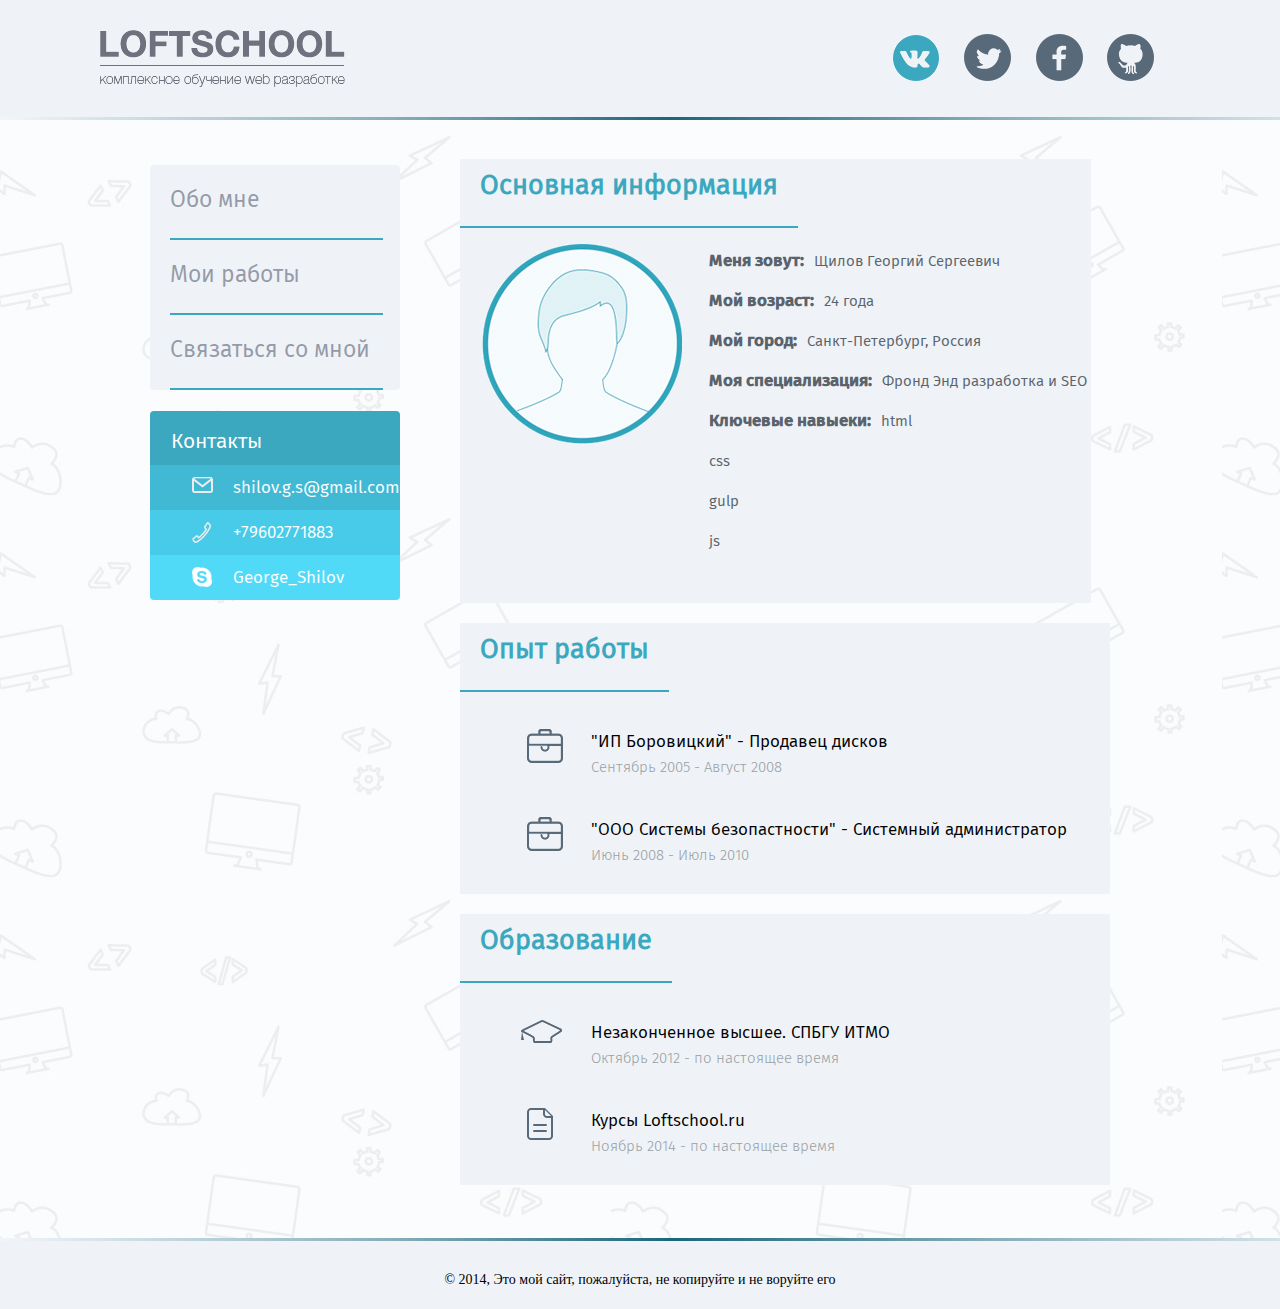
<file: index.html>
<!DOCTYPE html>
<html lang="en">
<link rel="stylesheet" href="style.css">
<head>
	<meta charset="UTF-8">
	<title>Document</title>
</head>
<body>
	<div class="header">
			<div class="logo"><img src="img/logo.png" alt=""></div>
			<div class="social-menu">
				<ul>
					<li><a href=""><img src="img/vk-logo.png" alt=""></a></li>
					<li><a href=""><img src="img/twitter-logo.png" alt=""></a></li>
					<li><a href=""><img src="img/fb-logo.png" alt=""></a></li>
					<li><a href=""><img src="img/gh-logo.png" alt=""></a></li>
				</ul>
			</div>
		</div>
		<div class="main"> 
			<div class="content__wrapper clearfix">
				<div class="sidebar">
					<div class="sidebar__about-me">
						<ul>
							<li><a href="/about-me.html">Обо мне</a></li>
							<li><a href="/">Мои работы</a></li>
							<li><a href="/contact-me.html">Связаться со мной</a></li>
						</ul>
					</div>
					<div class="sidebar__contacts">
						<div class="sidebar__contact-title">Контакты</div>
						<ul>
							<li class="sidebar__contact-mail">shilov.g.s@gmail.com</li>
							<li class="sidebar__contact-phone">+79602771883</li>
							<li class="sidebar__contact-skype">George_Shilov</li>
						</ul>
					</div>
				</div>
				<div class="content">
					<div class="main__inform clearfix">
						<div class="main__inform-wrapper">
						<h2 class="content_header">Основная информация</h2></div>
						<div class="main__inform-photo"></div>
						<div class="main__inform-data">
							<ul class="main__inform-list">
								<li><span>Меня зовут:</span> Щилов Георгий Сергеевич</li>
								<li><span>Мой возраст:</span> 24 года</li>
								<li><span>Мой город:</span> Санкт-Петербург, Россия</li>
								<li><span>Моя специализация:</span> Фронд Энд разработка и SEO</li>
								<li><span>Ключевые навыеки:</span>
								<ul>
								 	<li>html</li>
								 	<li>css</li>
								 	<li>gulp</li>
								 	<li>js</li>
								 	<li></li>
								 </ul></li>
							</ul>
						</div>
					</div>
					<div class="main__exp">
						<div class="main__inform-wrapper">
						<h2 class="content_header">Опыт работы</h2>
							<ul>
								<li>
									<span>"ИП Боровицкий" - Продавец дисков</span>
									<span>Сентябрь 2005 - Август 2008</span>
								</li>
								<li><span>"ООО Системы безопастности" - Системный администратор</span>
									<span>Июнь 2008 - Июль 2010</span></li>
							</ul>
						</div>
					</div>
					<div class="main__edu">
						<div class="main__inform-wrapper">
						<h2 class="content_header">Образование</h2>
							<ul>
										<li>
											<span>Незаконченное высшее. СПБГУ ИТМО</span>
											<span>Октябрь 2012 - по настоящее время</span>
										</li>
										<li class="course"><span>Курсы Loftschool.ru</span>
											<span>Ноябрь 2014 - по настоящее время</span></li>
									</ul>
						</div>
					</div>
				</div>
			</div>
		</div>
		<div class="footer clearfix">
				<div class="footer__copywright">
					<span>© 2014, Это мой сайт, пожалуйста, не копируйте и не воруйте его</span>
				</div>
		</div>
	</div>
</body>
</html>
</file>
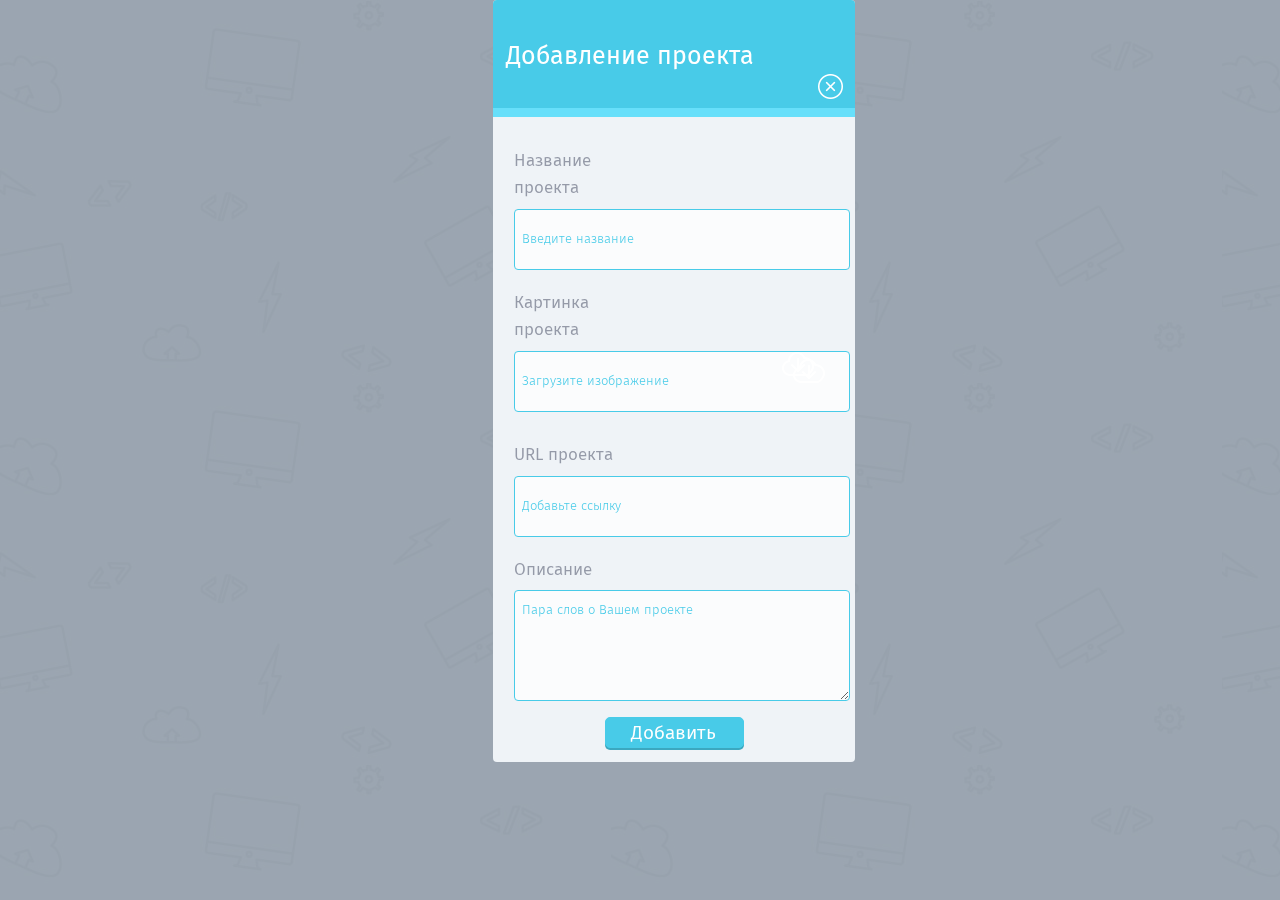
<file: add_project.html>
<!DOCTYPE html>
<html lang="en">
<link rel="stylesheet" href="style.css">
<head>
	<meta charset="UTF-8">
	<title>Document</title>
</head>
<body>

<div class="dark-wrapper">
	  	<div class="modal-window">
	  		<div class="title">
	  		    <p>Добавление проекта</p>
	  		    <img src="img/close.png" alt="" class="close">
	  		</div>
	  		<form class="feedback-form" action="#" method="POST">
	  			<div class="project-name">
	  				<label for="prj-name">Название проекта</label>
	  				<input type="text" name="prj-name" id="prj-name" placeholder="Введите название">
	  			</div>
	  			<div class="project-img">
	  				<label for="prj-file">Картинка проекта</label>
	  				<input type="text" name="fake-prj-file" id="fake-prj-file" placeholder="Загрузите изображение">
	  				<input type="file" name="prj-file" id="prj-file">
	  			</div>
	  			<div class="project-url">
	  				<label for="url">URL проекта</label>
	  				<input type="text" name="url" id="url" placeholder="Добавьте ссылку">
	  			</div>
	  			<div class="project-description">
	  				<label>Описание</label>
	  				<textarea placeholder="Пара слов о Вашем проекте"></textarea>
	  			</div>
	  			<div class="send-button">
	  				<input type="submit" name="submit" value="Добавить">
	  			</div>
	  	    </form>
	  	</div>
		</div>


		</body>
</html>
</file>
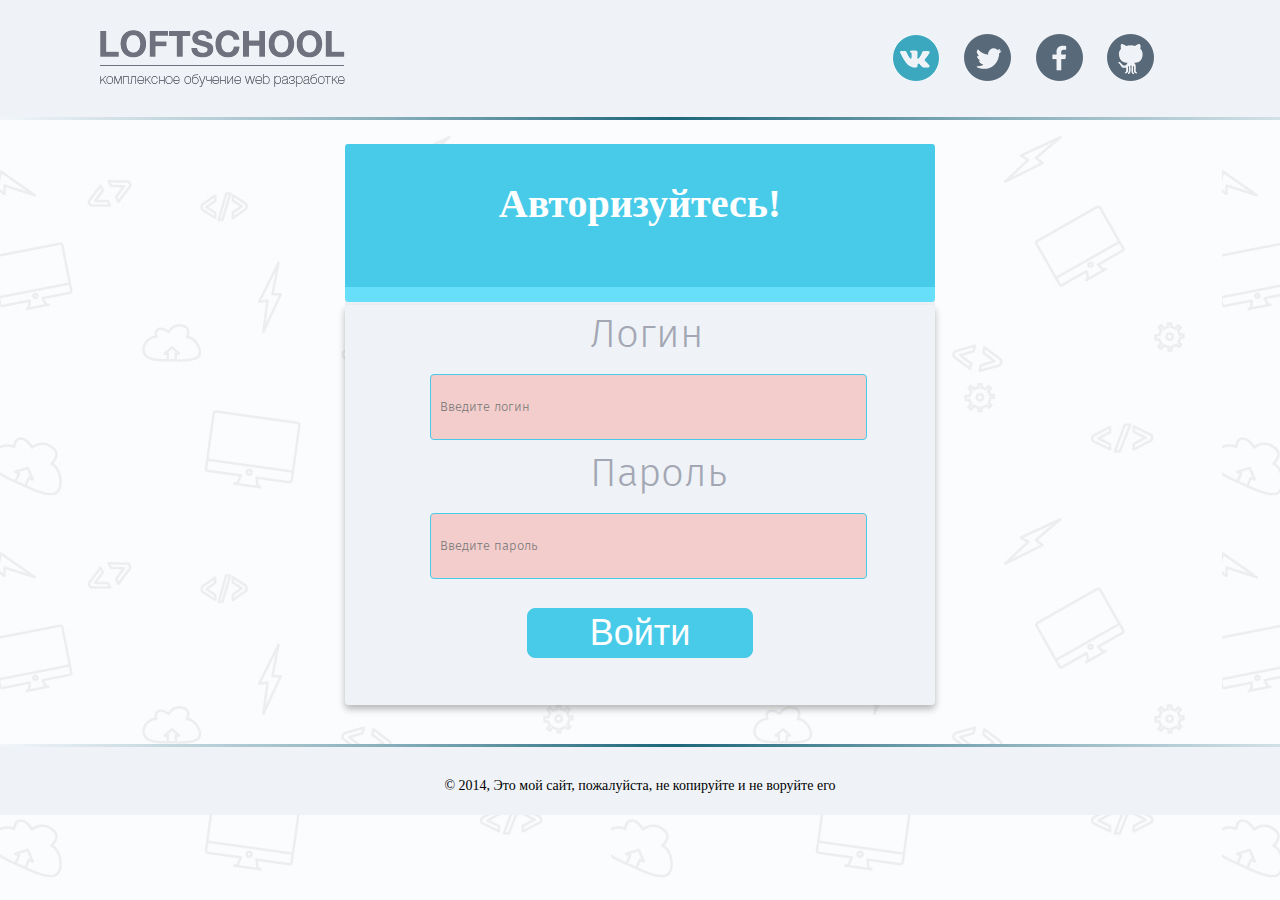
<file: login.html>
<!DOCTYPE html>
<html lang="en">
<link rel="stylesheet" href="style.css">
<head>
	<meta charset="UTF-8">
	<title>Document</title>
</head>
<body>
	<div class="header">
			<div class="logo"><img src="img/logo.png" alt=""></div>
			<div class="social-menu">
				<ul>
					<li><a href=""><img src="img/vk-logo.png" alt=""></a></li>
					<li><a href=""><img src="img/twitter-logo.png" alt=""></a></li>
					<li><a href=""><img src="img/fb-logo.png" alt=""></a></li>
					<li><a href=""><img src="img/gh-logo.png" alt=""></a></li>
				</ul>
			</div>
		</div>
		<div class="main"> 
			<div class="content__wrapper clearfix">
					<div class="login_page clearfix">
						<h2 class="login_heading">Авторизуйтесь!</h2>
						<div class="login-form">
							<form action="get">
								<div class="half_width_login">
								<label>Логин
								<input type="text" name="login" placeholder="Введите логин">
								</label>
								</div>
								<div class="half_width_password">
								<label>Пароль
								<input type="text" name="pswrd" placeholder="Введите пароль">
								</label>
								</div>  
								<div class="half_width_login_button">
								<input type="submit" name="login" value="Войти">
								</div>
							</form>
						</div>
				</div>
			</div>
		</div>
		<div class="footer clearfix">
				<div class="footer__copywright">
					<span>© 2014, Это мой сайт, пожалуйста, не копируйте и не воруйте его</span>
				</div>
		</div>
</body>
</html>
</file>
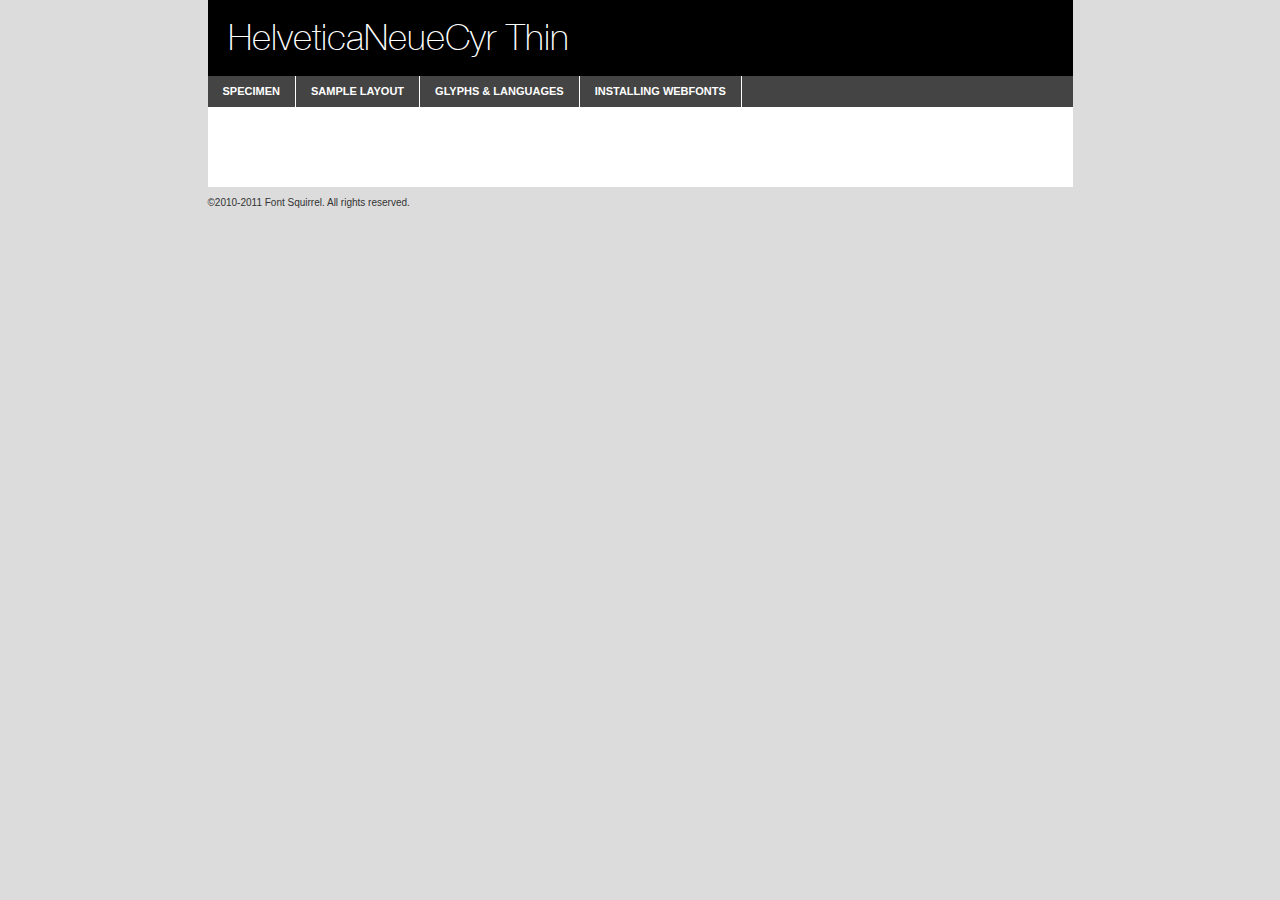
<file: fonts/helveticaneue-thin/helveticaneuecyr-thin-demo.html>
<!DOCTYPE html PUBLIC "-//W3C//DTD XHTML 1.0 Transitional//EN"
	"http://www.w3.org/TR/xhtml1/DTD/xhtml1-transitional.dtd">

<html xmlns="http://www.w3.org/1999/xhtml" xml:lang="en" lang="en">
<head>
	<meta http-equiv="Content-Type" content="text/html; charset=utf-8" />
	<script src="http://ajax.googleapis.com/ajax/libs/jquery/1.7.2/jquery.min.js" type="text/javascript" charset="utf-8"></script>
	<script src="specimen_files/easytabs.js" type="text/javascript" charset="utf-8"></script>
	<link rel="stylesheet" href="specimen_files/specimen_stylesheet.css" type="text/css" charset="utf-8" />
	<link rel="stylesheet" href="stylesheet.css" type="text/css" charset="utf-8" />

	<style type="text/css">
					body{
				font-family: 'helveticaneuecyrthin';
							}
		</style>

	<title>HelveticaNeueCyr Thin Specimen</title>
	
	
	<script type="text/javascript" charset="utf-8">
		$(document).ready(function() {
			$('#container').easyTabs({defaultContent:1});
		});
	</script>
</head>

<body>
<div id="container">
	<div id="header">
		HelveticaNeueCyr Thin	</div>
	<ul class="tabs">
		<li><a href="#specimen">Specimen</a></li>
		<li><a href="#layout">Sample Layout</a></li>
				<li><a href="#glyphs">Glyphs &amp; Languages</a></li>
		<li><a href="#installing">Installing Webfonts</a></li>
		
	</ul>
	
	<div id="main_content">

		
			<div id="specimen">
		
				<div class="section">
					<div class="grid12 firstcol">
						<div class="huge">AaBb</div>
					</div>
				</div>
		
				<div class="section">
					<div class="glyph_range">A&#x200B;B&#x200b;C&#x200b;D&#x200b;E&#x200b;F&#x200b;G&#x200b;H&#x200b;I&#x200b;J&#x200b;K&#x200b;L&#x200b;M&#x200b;N&#x200b;O&#x200b;P&#x200b;Q&#x200b;R&#x200b;S&#x200b;T&#x200b;U&#x200b;V&#x200b;W&#x200b;X&#x200b;Y&#x200b;Z&#x200b;a&#x200b;b&#x200b;c&#x200b;d&#x200b;e&#x200b;f&#x200b;g&#x200b;h&#x200b;i&#x200b;j&#x200b;k&#x200b;l&#x200b;m&#x200b;n&#x200b;o&#x200b;p&#x200b;q&#x200b;r&#x200b;s&#x200b;t&#x200b;u&#x200b;v&#x200b;w&#x200b;x&#x200b;y&#x200b;z&#x200b;1&#x200b;2&#x200b;3&#x200b;4&#x200b;5&#x200b;6&#x200b;7&#x200b;8&#x200b;9&#x200b;0&#x200b;&amp;&#x200b;.&#x200b;,&#x200b;?&#x200b;!&#x200b;&#64;&#x200b;(&#x200b;)&#x200b;#&#x200b;$&#x200b;%&#x200b;*&#x200b;+&#x200b;-&#x200b;=&#x200b;:&#x200b;;</div>
				</div>
				<div class="section">
					<div class="grid12 firstcol">
						<table class="sample_table">
							<tr><td>10</td><td class="size10">abcdefghijklmnopqrstuvwxyzABCDEFGHIJKLMNOPQRSTUVWXYZ0123456789abcdefghijklmnopqrstuvwxyzABCDEFGHIJKLMNOPQRSTUVWXYZ0123456789abcdefghijklmnopqrstuvwxyzABCDEFGHIJKLMNOPQRSTUVWXYZ</td></tr>
							<tr><td>11</td><td class="size11">abcdefghijklmnopqrstuvwxyzABCDEFGHIJKLMNOPQRSTUVWXYZ0123456789abcdefghijklmnopqrstuvwxyzABCDEFGHIJKLMNOPQRSTUVWXYZ0123456789abcdefghijklmnopqrstuvwxyzABCDEFGHIJKLMNOPQRSTUVWXYZ</td></tr>
							<tr><td>12</td><td class="size12">abcdefghijklmnopqrstuvwxyzABCDEFGHIJKLMNOPQRSTUVWXYZ0123456789abcdefghijklmnopqrstuvwxyzABCDEFGHIJKLMNOPQRSTUVWXYZ0123456789abcdefghijklmnopqrstuvwxyzABCDEFGHIJKLMNOPQRSTUVWXYZ</td></tr>
							<tr><td>13</td><td class="size13">abcdefghijklmnopqrstuvwxyzABCDEFGHIJKLMNOPQRSTUVWXYZ0123456789abcdefghijklmnopqrstuvwxyzABCDEFGHIJKLMNOPQRSTUVWXYZ0123456789abcdefghijklmnopqrstuvwxyzABCDEFGHIJKLMNOPQRSTUVWXYZ</td></tr>
							<tr><td>14</td><td class="size14">abcdefghijklmnopqrstuvwxyzABCDEFGHIJKLMNOPQRSTUVWXYZ0123456789abcdefghijklmnopqrstuvwxyzABCDEFGHIJKLMNOPQRSTUVWXYZ0123456789abcdefghijklmnopqrstuvwxyzABCDEFGHIJKLMNOPQRSTUVWXYZ</td></tr>
							<tr><td>16</td><td class="size16">abcdefghijklmnopqrstuvwxyzABCDEFGHIJKLMNOPQRSTUVWXYZ0123456789abcdefghijklmnopqrstuvwxyzABCDEFGHIJKLMNOPQRSTUVWXYZ</td></tr>
							<tr><td>18</td><td class="size18">abcdefghijklmnopqrstuvwxyzABCDEFGHIJKLMNOPQRSTUVWXYZ0123456789abcdefghijklmnopqrstuvwxyzABCDEFGHIJKLMNOPQRSTUVWXYZ</td></tr>
							<tr><td>20</td><td class="size20">abcdefghijklmnopqrstuvwxyzABCDEFGHIJKLMNOPQRSTUVWXYZ0123456789abcdefghijklmnopqrstuvwxyzABCDEFGHIJKLMNOPQRSTUVWXYZ</td></tr>
							<tr><td>24</td><td class="size24">abcdefghijklmnopqrstuvwxyzABCDEFGHIJKLMNOPQRSTUVWXYZ0123456789abcdefghijklmnopqrstuvwxyzABCDEFGHIJKLMNOPQRSTUVWXYZ</td></tr>
							<tr><td>30</td><td class="size30">abcdefghijklmnopqrstuvwxyzABCDEFGHIJKLMNOPQRSTUVWXYZ0123456789abcdefghijklmnopqrstuvwxyzABCDEFGHIJKLMNOPQRSTUVWXYZ</td></tr>
							<tr><td>36</td><td class="size36">abcdefghijklmnopqrstuvwxyzABCDEFGHIJKLMNOPQRSTUVWXYZ0123456789abcdefghijklmnopqrstuvwxyzABCDEFGHIJKLMNOPQRSTUVWXYZ</td></tr>
							<tr><td>48</td><td class="size48">abcdefghijklmnopqrstuvwxyzABCDEFGHIJKLMNOPQRSTUVWXYZ0123456789abcdefghijklmnopqrstuvwxyzABCDEFGHIJKLMNOPQRSTUVWXYZ</td></tr>
							<tr><td>60</td><td class="size60">abcdefghijklmnopqrstuvwxyzABCDEFGHIJKLMNOPQRSTUVWXYZ0123456789abcdefghijklmnopqrstuvwxyzABCDEFGHIJKLMNOPQRSTUVWXYZ</td></tr>
							<tr><td>72</td><td class="size72">abcdefghijklmnopqrstuvwxyzABCDEFGHIJKLMNOPQRSTUVWXYZ0123456789abcdefghijklmnopqrstuvwxyzABCDEFGHIJKLMNOPQRSTUVWXYZ</td></tr>
							<tr><td>90</td><td class="size90">abcdefghijklmnopqrstuvwxyzABCDEFGHIJKLMNOPQRSTUVWXYZ0123456789abcdefghijklmnopqrstuvwxyzABCDEFGHIJKLMNOPQRSTUVWXYZ</td></tr>
						</table>
				
					</div>
			
				</div>
		
		
		
								<div class="section" id="bodycomparison">


										<div id="xheight">
				<div class="fontbody">&#x25FC;&#x25FC;&#x25FC;&#x25FC;&#x25FC;&#x25FC;&#x25FC;&#x25FC;&#x25FC;&#x25FC;&#x25FC;&#x25FC;&#x25FC;&#x25FC;&#x25FC;&#x25FC;&#x25FC;&#x25FC;&#x25FC;&#x25FC;&#x25FC;&#x25FC;&#x25FC;&#x25FC;&#x25FC;&#x25FC;&#x25FC;&#x25FC;&#x25FC;&#x25FC;&#x25FC;&#x25FC;&#x25FC;&#x25FC;&#x25FC;&#x25FC;&#x25FC;&#x25FC;&#x25FC;&#x25FC;&#x25FC;&#x25FC;&#x25FC;&#x25FC;&#x25FC;&#x25FC;&#x25FC;&#x25FC;&#x25FC;&#x25FC;&#x25FC;&#x25FC;&#x25FC;&#x25FC;&#x25FC;&#x25FC;&#x25FC;&#x25FC;&#x25FC;&#x25FC;&#x25FC;&#x25FC;&#x25FC;&#x25FC;&#x25FC;&#x25FC;&#x25FC;&#x25FC;&#x25FC;&#x25FC;&#x25FC;&#x25FC;&#x25FC;&#x25FC;&#x25FC;&#x25FC;&#x25FC;&#x25FC;&#x25FC;&#x25FC;&#x25FC;&#x25FC;&#x25FC;&#x25FC;&#x25FC;&#x25FC;&#x25FC;&#x25FC;&#x25FC;&#x25FC;&#x25FC;&#x25FC;&#x25FC;&#x25FC;&#x25FC;&#x25FC;&#x25FC;&#x25FC;&#x25FC;body</div><div class="arialbody">body</div><div class="verdanabody">body</div><div class="georgiabody">body</div></div>
										<div class="fontbody" style="z-index:1">
											body<span>HelveticaNeueCyr Thin</span>
										</div>
										<div class="arialbody" style="z-index:1">
											body<span>Arial</span>
										</div>
										<div class="verdanabody" style="z-index:1">
											body<span>Verdana</span>
										</div>
										<div class="georgiabody" style="z-index:1">
											body<span>Georgia</span>
										</div>



								</div>
		
		
				<div class="section psample psample_row1" id="">
					
					<div class="grid2 firstcol">
						<p class="size10"><span>10.</span>Aenean lacinia bibendum nulla sed consectetur. Fusce dapibus, tellus ac cursus commodo, tortor mauris condimentum nibh, ut fermentum massa justo sit amet risus. Nullam id dolor id nibh ultricies vehicula ut id elit. Cum sociis natoque penatibus et magnis dis parturient montes, nascetur ridiculus mus. Nulla vitae elit libero, a pharetra augue.</p>
			
					</div>
					<div class="grid3">
						<p class="size11"><span>11.</span>Aenean lacinia bibendum nulla sed consectetur. Fusce dapibus, tellus ac cursus commodo, tortor mauris condimentum nibh, ut fermentum massa justo sit amet risus. Nullam id dolor id nibh ultricies vehicula ut id elit. Cum sociis natoque penatibus et magnis dis parturient montes, nascetur ridiculus mus. Nulla vitae elit libero, a pharetra augue.</p>
			
					</div>
					<div class="grid3">
						<p class="size12"><span>12.</span>Aenean lacinia bibendum nulla sed consectetur. Fusce dapibus, tellus ac cursus commodo, tortor mauris condimentum nibh, ut fermentum massa justo sit amet risus. Nullam id dolor id nibh ultricies vehicula ut id elit. Cum sociis natoque penatibus et magnis dis parturient montes, nascetur ridiculus mus. Nulla vitae elit libero, a pharetra augue.</p>
			
					</div>
					<div class="grid4">
						<p class="size13"><span>13.</span>Aenean lacinia bibendum nulla sed consectetur. Fusce dapibus, tellus ac cursus commodo, tortor mauris condimentum nibh, ut fermentum massa justo sit amet risus. Nullam id dolor id nibh ultricies vehicula ut id elit. Cum sociis natoque penatibus et magnis dis parturient montes, nascetur ridiculus mus. Nulla vitae elit libero, a pharetra augue.</p>
			
					</div>
					<div class="white_blend"></div>
					
				</div>
				<div class="section psample psample_row2" id="">
					<div class="grid3 firstcol">
						<p class="size14"><span>14.</span>Aenean lacinia bibendum nulla sed consectetur. Fusce dapibus, tellus ac cursus commodo, tortor mauris condimentum nibh, ut fermentum massa justo sit amet risus. Nullam id dolor id nibh ultricies vehicula ut id elit. Cum sociis natoque penatibus et magnis dis parturient montes, nascetur ridiculus mus. Nulla vitae elit libero, a pharetra augue.</p>
			
					</div>
					<div class="grid4">
						<p class="size16"><span>16.</span>Aenean lacinia bibendum nulla sed consectetur. Fusce dapibus, tellus ac cursus commodo, tortor mauris condimentum nibh, ut fermentum massa justo sit amet risus. Nullam id dolor id nibh ultricies vehicula ut id elit. Cum sociis natoque penatibus et magnis dis parturient montes, nascetur ridiculus mus. Nulla vitae elit libero, a pharetra augue.</p>
			
					</div>
					<div class="grid5">
						<p class="size18"><span>18.</span>Aenean lacinia bibendum nulla sed consectetur. Fusce dapibus, tellus ac cursus commodo, tortor mauris condimentum nibh, ut fermentum massa justo sit amet risus. Nullam id dolor id nibh ultricies vehicula ut id elit. Cum sociis natoque penatibus et magnis dis parturient montes, nascetur ridiculus mus. Nulla vitae elit libero, a pharetra augue.</p>
			
					</div>

					<div class="white_blend"></div>

				</div>
				
				<div class="section psample psample_row3" id="">
					<div class="grid5 firstcol">
						<p class="size20"><span>20.</span>Aenean lacinia bibendum nulla sed consectetur. Fusce dapibus, tellus ac cursus commodo, tortor mauris condimentum nibh, ut fermentum massa justo sit amet risus. Nullam id dolor id nibh ultricies vehicula ut id elit. Cum sociis natoque penatibus et magnis dis parturient montes, nascetur ridiculus mus. Nulla vitae elit libero, a pharetra augue.</p>
					</div>
					<div class="grid7">
						<p class="size24"><span>24.</span>Aenean lacinia bibendum nulla sed consectetur. Fusce dapibus, tellus ac cursus commodo, tortor mauris condimentum nibh, ut fermentum massa justo sit amet risus. Nullam id dolor id nibh ultricies vehicula ut id elit. Cum sociis natoque penatibus et magnis dis parturient montes, nascetur ridiculus mus. Nulla vitae elit libero, a pharetra augue.</p>
					</div>
					
					<div class="white_blend"></div>
					
				</div>
				
				<div class="section psample psample_row4" id="">
					<div class="grid12 firstcol">
						<p class="size30"><span>30.</span>Aenean lacinia bibendum nulla sed consectetur. Fusce dapibus, tellus ac cursus commodo, tortor mauris condimentum nibh, ut fermentum massa justo sit amet risus. Nullam id dolor id nibh ultricies vehicula ut id elit. Cum sociis natoque penatibus et magnis dis parturient montes, nascetur ridiculus mus. Nulla vitae elit libero, a pharetra augue.</p>
					</div>
					<div class="white_blend"></div>
					
				</div>
				
				
				
				<div class="section psample psample_row1 fullreverse">
					<div class="grid2 firstcol">
						<p class="size10"><span>10.</span>Aenean lacinia bibendum nulla sed consectetur. Fusce dapibus, tellus ac cursus commodo, tortor mauris condimentum nibh, ut fermentum massa justo sit amet risus. Nullam id dolor id nibh ultricies vehicula ut id elit. Cum sociis natoque penatibus et magnis dis parturient montes, nascetur ridiculus mus. Nulla vitae elit libero, a pharetra augue.</p>
			
					</div>
					<div class="grid3">
						<p class="size11"><span>11.</span>Aenean lacinia bibendum nulla sed consectetur. Fusce dapibus, tellus ac cursus commodo, tortor mauris condimentum nibh, ut fermentum massa justo sit amet risus. Nullam id dolor id nibh ultricies vehicula ut id elit. Cum sociis natoque penatibus et magnis dis parturient montes, nascetur ridiculus mus. Nulla vitae elit libero, a pharetra augue.</p>
			
					</div>
					<div class="grid3">
						<p class="size12"><span>12.</span>Aenean lacinia bibendum nulla sed consectetur. Fusce dapibus, tellus ac cursus commodo, tortor mauris condimentum nibh, ut fermentum massa justo sit amet risus. Nullam id dolor id nibh ultricies vehicula ut id elit. Cum sociis natoque penatibus et magnis dis parturient montes, nascetur ridiculus mus. Nulla vitae elit libero, a pharetra augue.</p>
			
					</div>
					<div class="grid4">
						<p class="size13"><span>13.</span>Aenean lacinia bibendum nulla sed consectetur. Fusce dapibus, tellus ac cursus commodo, tortor mauris condimentum nibh, ut fermentum massa justo sit amet risus. Nullam id dolor id nibh ultricies vehicula ut id elit. Cum sociis natoque penatibus et magnis dis parturient montes, nascetur ridiculus mus. Nulla vitae elit libero, a pharetra augue.</p>
			
					</div>
					<div class="black_blend"></div>
					
				</div>
				
				<div class="section psample psample_row2 fullreverse">
					<div class="grid3 firstcol">
						<p class="size14"><span>14.</span>Aenean lacinia bibendum nulla sed consectetur. Fusce dapibus, tellus ac cursus commodo, tortor mauris condimentum nibh, ut fermentum massa justo sit amet risus. Nullam id dolor id nibh ultricies vehicula ut id elit. Cum sociis natoque penatibus et magnis dis parturient montes, nascetur ridiculus mus. Nulla vitae elit libero, a pharetra augue.</p>
			
					</div>
					<div class="grid4">
						<p class="size16"><span>16.</span>Aenean lacinia bibendum nulla sed consectetur. Fusce dapibus, tellus ac cursus commodo, tortor mauris condimentum nibh, ut fermentum massa justo sit amet risus. Nullam id dolor id nibh ultricies vehicula ut id elit. Cum sociis natoque penatibus et magnis dis parturient montes, nascetur ridiculus mus. Nulla vitae elit libero, a pharetra augue.</p>
			
					</div>
					<div class="grid5">
						<p class="size18"><span>18.</span>Aenean lacinia bibendum nulla sed consectetur. Fusce dapibus, tellus ac cursus commodo, tortor mauris condimentum nibh, ut fermentum massa justo sit amet risus. Nullam id dolor id nibh ultricies vehicula ut id elit. Cum sociis natoque penatibus et magnis dis parturient montes, nascetur ridiculus mus. Nulla vitae elit libero, a pharetra augue.</p>
			
					</div>
					<div class="black_blend"></div>

				</div>
				
				<div class="section psample fullreverse psample_row3" id="">
					<div class="grid5 firstcol">
						<p class="size20"><span>20.</span>Aenean lacinia bibendum nulla sed consectetur. Fusce dapibus, tellus ac cursus commodo, tortor mauris condimentum nibh, ut fermentum massa justo sit amet risus. Nullam id dolor id nibh ultricies vehicula ut id elit. Cum sociis natoque penatibus et magnis dis parturient montes, nascetur ridiculus mus. Nulla vitae elit libero, a pharetra augue.</p>
					</div>
					<div class="grid7">
						<p class="size24"><span>24.</span>Aenean lacinia bibendum nulla sed consectetur. Fusce dapibus, tellus ac cursus commodo, tortor mauris condimentum nibh, ut fermentum massa justo sit amet risus. Nullam id dolor id nibh ultricies vehicula ut id elit. Cum sociis natoque penatibus et magnis dis parturient montes, nascetur ridiculus mus. Nulla vitae elit libero, a pharetra augue.</p>
					</div>
					
					<div class="black_blend"></div>
					
				</div>
				
				<div class="section psample fullreverse psample_row4" id="" style="border-bottom: 20px #000 solid;">
					<div class="grid12 firstcol">
						<p class="size30"><span>30.</span>Aenean lacinia bibendum nulla sed consectetur. Fusce dapibus, tellus ac cursus commodo, tortor mauris condimentum nibh, ut fermentum massa justo sit amet risus. Nullam id dolor id nibh ultricies vehicula ut id elit. Cum sociis natoque penatibus et magnis dis parturient montes, nascetur ridiculus mus. Nulla vitae elit libero, a pharetra augue.</p>
					</div>
					<div class="black_blend"></div>
					
				</div>
				
				
				
				
			</div>
			
			<div id="layout">
				
				<div class="section">
					
					<div class="grid12 firstcol">
						<h1>Lorem Ipsum Dolor</h1>
						<h2>Etiam porta sem malesuada magna mollis euismod</h2>
						
						<p class="byline">By <a href="#link">Aenean Lacinia</a></p>
					</div>
				</div>
				<div class="section">
					<div class="grid8 firstcol">
						<p class="large">Donec sed odio dui. Morbi leo risus, porta ac consectetur ac, vestibulum at eros. Fusce dapibus, tellus ac cursus commodo, tortor mauris condimentum nibh, ut fermentum massa justo sit amet risus. </p>

						
						<h3>Pellentesque ornare sem</h3>

						<p>Maecenas sed diam eget risus varius blandit sit amet non magna. Maecenas faucibus mollis interdum. Donec ullamcorper nulla non metus auctor fringilla. Nullam id dolor id nibh ultricies vehicula ut id elit. Nullam id dolor id nibh ultricies vehicula ut id elit. </p>

						<p>Aenean eu leo quam. Pellentesque ornare sem lacinia quam venenatis vestibulum. Lorem ipsum dolor sit amet, consectetur adipiscing elit. Cum sociis natoque penatibus et magnis dis parturient montes, nascetur ridiculus mus. </p>

						<p>Nulla vitae elit libero, a pharetra augue. Praesent commodo cursus magna, vel scelerisque nisl consectetur et. Aenean lacinia bibendum nulla sed consectetur. </p>

						<p>Nullam quis risus eget urna mollis ornare vel eu leo. Nullam quis risus eget urna mollis ornare vel eu leo. Maecenas sed diam eget risus varius blandit sit amet non magna. Donec ullamcorper nulla non metus auctor fringilla. </p>

						<h3>Cras mattis consectetur</h3>

						<p>Aenean eu leo quam. Pellentesque ornare sem lacinia quam venenatis vestibulum. Aenean lacinia bibendum nulla sed consectetur. Integer posuere erat a ante venenatis dapibus posuere velit aliquet. Cras mattis consectetur purus sit amet fermentum. </p>

						<p>Nullam id dolor id nibh ultricies vehicula ut id elit. Nullam quis risus eget urna mollis ornare vel eu leo. Cras mattis consectetur purus sit amet fermentum.</p>
					</div>
					
					<div class="grid4 sidebar">
						
						<div class="box reverse">
							<p class="last">Nullam quis risus eget urna mollis ornare vel eu leo. Donec ullamcorper nulla non metus auctor fringilla. Cras mattis consectetur purus sit amet fermentum. Sed posuere consectetur est at lobortis. Lorem ipsum dolor sit amet, consectetur adipiscing elit. </p>
						</div>
						
						<p class="caption">Maecenas sed diam eget risus varius.</p>

						<p>Vestibulum id ligula porta felis euismod semper. Integer posuere erat a ante venenatis dapibus posuere velit aliquet. Vestibulum id ligula porta felis euismod semper. Sed posuere consectetur est at lobortis. Maecenas sed diam eget risus varius blandit sit amet non magna. Fusce dapibus, tellus ac cursus commodo, tortor mauris condimentum nibh, ut fermentum massa justo sit amet risus. </p>

					

						<p>Duis mollis, est non commodo luctus, nisi erat porttitor ligula, eget lacinia odio sem nec elit. Aenean lacinia bibendum nulla sed consectetur. Vivamus sagittis lacus vel augue laoreet rutrum faucibus dolor auctor. Aenean lacinia bibendum nulla sed consectetur. Nullam quis risus eget urna mollis ornare vel eu leo. </p>

						<p>Praesent commodo cursus magna, vel scelerisque nisl consectetur et. Donec ullamcorper nulla non metus auctor fringilla. Maecenas faucibus mollis interdum. Fusce dapibus, tellus ac cursus commodo, tortor mauris condimentum nibh, ut fermentum massa justo sit amet risus. </p>

					</div>
				</div>
				
			</div>


			



		<div id="glyphs">
			<div class="section">
				<div class="grid12 firstcol">
			
				<h1>Language Support</h1>
				<p>The subset of HelveticaNeueCyr Thin in this kit supports the following languages:<br />
			
					Cyrillic, English				</p>
				<h1>Glyph Chart</h1>
				<p>The subset of HelveticaNeueCyr Thin in this kit includes all the glyphs listed below. Unicode entities are included above each glyph to help you insert individual characters into your layout.</p>
				<div id="glyph_chart">
			
																				 <div><p>&amp;#32;</p>&#32;</div>
																				 <div><p>&amp;#33;</p>&#33;</div>
																				 <div><p>&amp;#34;</p>&#34;</div>
																				 <div><p>&amp;#35;</p>&#35;</div>
																				 <div><p>&amp;#36;</p>&#36;</div>
																				 <div><p>&amp;#37;</p>&#37;</div>
																				 <div><p>&amp;#38;</p>&#38;</div>
																				 <div><p>&amp;#39;</p>&#39;</div>
																				 <div><p>&amp;#40;</p>&#40;</div>
																				 <div><p>&amp;#41;</p>&#41;</div>
																				 <div><p>&amp;#42;</p>&#42;</div>
																				 <div><p>&amp;#43;</p>&#43;</div>
																				 <div><p>&amp;#44;</p>&#44;</div>
																				 <div><p>&amp;#45;</p>&#45;</div>
																				 <div><p>&amp;#46;</p>&#46;</div>
																				 <div><p>&amp;#47;</p>&#47;</div>
																				 <div><p>&amp;#48;</p>&#48;</div>
																				 <div><p>&amp;#49;</p>&#49;</div>
																				 <div><p>&amp;#50;</p>&#50;</div>
																				 <div><p>&amp;#51;</p>&#51;</div>
																				 <div><p>&amp;#52;</p>&#52;</div>
																				 <div><p>&amp;#53;</p>&#53;</div>
																				 <div><p>&amp;#54;</p>&#54;</div>
																				 <div><p>&amp;#55;</p>&#55;</div>
																				 <div><p>&amp;#56;</p>&#56;</div>
																				 <div><p>&amp;#57;</p>&#57;</div>
																				 <div><p>&amp;#58;</p>&#58;</div>
																				 <div><p>&amp;#59;</p>&#59;</div>
																				 <div><p>&amp;#60;</p>&#60;</div>
																				 <div><p>&amp;#61;</p>&#61;</div>
																				 <div><p>&amp;#62;</p>&#62;</div>
																				 <div><p>&amp;#63;</p>&#63;</div>
																				 <div><p>&amp;#64;</p>&#64;</div>
																				 <div><p>&amp;#65;</p>&#65;</div>
																				 <div><p>&amp;#66;</p>&#66;</div>
																				 <div><p>&amp;#67;</p>&#67;</div>
																				 <div><p>&amp;#68;</p>&#68;</div>
																				 <div><p>&amp;#69;</p>&#69;</div>
																				 <div><p>&amp;#70;</p>&#70;</div>
																				 <div><p>&amp;#71;</p>&#71;</div>
																				 <div><p>&amp;#72;</p>&#72;</div>
																				 <div><p>&amp;#73;</p>&#73;</div>
																				 <div><p>&amp;#74;</p>&#74;</div>
																				 <div><p>&amp;#75;</p>&#75;</div>
																				 <div><p>&amp;#76;</p>&#76;</div>
																				 <div><p>&amp;#77;</p>&#77;</div>
																				 <div><p>&amp;#78;</p>&#78;</div>
																				 <div><p>&amp;#79;</p>&#79;</div>
																				 <div><p>&amp;#80;</p>&#80;</div>
																				 <div><p>&amp;#81;</p>&#81;</div>
																				 <div><p>&amp;#82;</p>&#82;</div>
																				 <div><p>&amp;#83;</p>&#83;</div>
																				 <div><p>&amp;#84;</p>&#84;</div>
																				 <div><p>&amp;#85;</p>&#85;</div>
																				 <div><p>&amp;#86;</p>&#86;</div>
																				 <div><p>&amp;#87;</p>&#87;</div>
																				 <div><p>&amp;#88;</p>&#88;</div>
																				 <div><p>&amp;#89;</p>&#89;</div>
																				 <div><p>&amp;#90;</p>&#90;</div>
																				 <div><p>&amp;#91;</p>&#91;</div>
																				 <div><p>&amp;#92;</p>&#92;</div>
																				 <div><p>&amp;#93;</p>&#93;</div>
																				 <div><p>&amp;#94;</p>&#94;</div>
																				 <div><p>&amp;#95;</p>&#95;</div>
																				 <div><p>&amp;#96;</p>&#96;</div>
																				 <div><p>&amp;#97;</p>&#97;</div>
																				 <div><p>&amp;#98;</p>&#98;</div>
																				 <div><p>&amp;#99;</p>&#99;</div>
																				 <div><p>&amp;#100;</p>&#100;</div>
																				 <div><p>&amp;#101;</p>&#101;</div>
																				 <div><p>&amp;#102;</p>&#102;</div>
																				 <div><p>&amp;#103;</p>&#103;</div>
																				 <div><p>&amp;#104;</p>&#104;</div>
																				 <div><p>&amp;#105;</p>&#105;</div>
																				 <div><p>&amp;#106;</p>&#106;</div>
																				 <div><p>&amp;#107;</p>&#107;</div>
																				 <div><p>&amp;#108;</p>&#108;</div>
																				 <div><p>&amp;#109;</p>&#109;</div>
																				 <div><p>&amp;#110;</p>&#110;</div>
																				 <div><p>&amp;#111;</p>&#111;</div>
																				 <div><p>&amp;#112;</p>&#112;</div>
																				 <div><p>&amp;#113;</p>&#113;</div>
																				 <div><p>&amp;#114;</p>&#114;</div>
																				 <div><p>&amp;#115;</p>&#115;</div>
																				 <div><p>&amp;#116;</p>&#116;</div>
																				 <div><p>&amp;#117;</p>&#117;</div>
																				 <div><p>&amp;#118;</p>&#118;</div>
																				 <div><p>&amp;#119;</p>&#119;</div>
																				 <div><p>&amp;#120;</p>&#120;</div>
																				 <div><p>&amp;#121;</p>&#121;</div>
																				 <div><p>&amp;#122;</p>&#122;</div>
																				 <div><p>&amp;#123;</p>&#123;</div>
																				 <div><p>&amp;#124;</p>&#124;</div>
																				 <div><p>&amp;#125;</p>&#125;</div>
																				 <div><p>&amp;#126;</p>&#126;</div>
																				 <div><p>&amp;#160;</p>&#160;</div>
																				 <div><p>&amp;#163;</p>&#163;</div>
																				 <div><p>&amp;#169;</p>&#169;</div>
																				 <div><p>&amp;#171;</p>&#171;</div>
																				 <div><p>&amp;#173;</p>&#173;</div>
																				 <div><p>&amp;#174;</p>&#174;</div>
																				 <div><p>&amp;#187;</p>&#187;</div>
																				 <div><p>&amp;#1025;</p>&#1025;</div>
																				 <div><p>&amp;#1026;</p>&#1026;</div>
																				 <div><p>&amp;#1027;</p>&#1027;</div>
																				 <div><p>&amp;#1028;</p>&#1028;</div>
																				 <div><p>&amp;#1029;</p>&#1029;</div>
																				 <div><p>&amp;#1030;</p>&#1030;</div>
																				 <div><p>&amp;#1031;</p>&#1031;</div>
																				 <div><p>&amp;#1032;</p>&#1032;</div>
																				 <div><p>&amp;#1033;</p>&#1033;</div>
																				 <div><p>&amp;#1034;</p>&#1034;</div>
																				 <div><p>&amp;#1035;</p>&#1035;</div>
																				 <div><p>&amp;#1036;</p>&#1036;</div>
																				 <div><p>&amp;#1038;</p>&#1038;</div>
																				 <div><p>&amp;#1039;</p>&#1039;</div>
																				 <div><p>&amp;#1040;</p>&#1040;</div>
																				 <div><p>&amp;#1041;</p>&#1041;</div>
																				 <div><p>&amp;#1042;</p>&#1042;</div>
																				 <div><p>&amp;#1043;</p>&#1043;</div>
																				 <div><p>&amp;#1044;</p>&#1044;</div>
																				 <div><p>&amp;#1045;</p>&#1045;</div>
																				 <div><p>&amp;#1046;</p>&#1046;</div>
																				 <div><p>&amp;#1047;</p>&#1047;</div>
																				 <div><p>&amp;#1048;</p>&#1048;</div>
																				 <div><p>&amp;#1049;</p>&#1049;</div>
																				 <div><p>&amp;#1050;</p>&#1050;</div>
																				 <div><p>&amp;#1051;</p>&#1051;</div>
																				 <div><p>&amp;#1052;</p>&#1052;</div>
																				 <div><p>&amp;#1053;</p>&#1053;</div>
																				 <div><p>&amp;#1054;</p>&#1054;</div>
																				 <div><p>&amp;#1055;</p>&#1055;</div>
																				 <div><p>&amp;#1056;</p>&#1056;</div>
																				 <div><p>&amp;#1057;</p>&#1057;</div>
																				 <div><p>&amp;#1058;</p>&#1058;</div>
																				 <div><p>&amp;#1059;</p>&#1059;</div>
																				 <div><p>&amp;#1060;</p>&#1060;</div>
																				 <div><p>&amp;#1061;</p>&#1061;</div>
																				 <div><p>&amp;#1062;</p>&#1062;</div>
																				 <div><p>&amp;#1063;</p>&#1063;</div>
																				 <div><p>&amp;#1064;</p>&#1064;</div>
																				 <div><p>&amp;#1065;</p>&#1065;</div>
																				 <div><p>&amp;#1066;</p>&#1066;</div>
																				 <div><p>&amp;#1067;</p>&#1067;</div>
																				 <div><p>&amp;#1068;</p>&#1068;</div>
																				 <div><p>&amp;#1069;</p>&#1069;</div>
																				 <div><p>&amp;#1070;</p>&#1070;</div>
																				 <div><p>&amp;#1071;</p>&#1071;</div>
																				 <div><p>&amp;#1072;</p>&#1072;</div>
																				 <div><p>&amp;#1073;</p>&#1073;</div>
																				 <div><p>&amp;#1074;</p>&#1074;</div>
																				 <div><p>&amp;#1075;</p>&#1075;</div>
																				 <div><p>&amp;#1076;</p>&#1076;</div>
																				 <div><p>&amp;#1077;</p>&#1077;</div>
																				 <div><p>&amp;#1078;</p>&#1078;</div>
																				 <div><p>&amp;#1079;</p>&#1079;</div>
																				 <div><p>&amp;#1080;</p>&#1080;</div>
																				 <div><p>&amp;#1081;</p>&#1081;</div>
																				 <div><p>&amp;#1082;</p>&#1082;</div>
																				 <div><p>&amp;#1083;</p>&#1083;</div>
																				 <div><p>&amp;#1084;</p>&#1084;</div>
																				 <div><p>&amp;#1085;</p>&#1085;</div>
																				 <div><p>&amp;#1086;</p>&#1086;</div>
																				 <div><p>&amp;#1087;</p>&#1087;</div>
																				 <div><p>&amp;#1088;</p>&#1088;</div>
																				 <div><p>&amp;#1089;</p>&#1089;</div>
																				 <div><p>&amp;#1090;</p>&#1090;</div>
																				 <div><p>&amp;#1091;</p>&#1091;</div>
																				 <div><p>&amp;#1092;</p>&#1092;</div>
																				 <div><p>&amp;#1093;</p>&#1093;</div>
																				 <div><p>&amp;#1094;</p>&#1094;</div>
																				 <div><p>&amp;#1095;</p>&#1095;</div>
																				 <div><p>&amp;#1096;</p>&#1096;</div>
																				 <div><p>&amp;#1097;</p>&#1097;</div>
																				 <div><p>&amp;#1098;</p>&#1098;</div>
																				 <div><p>&amp;#1099;</p>&#1099;</div>
																				 <div><p>&amp;#1100;</p>&#1100;</div>
																				 <div><p>&amp;#1101;</p>&#1101;</div>
																				 <div><p>&amp;#1102;</p>&#1102;</div>
																				 <div><p>&amp;#1103;</p>&#1103;</div>
																				 <div><p>&amp;#1105;</p>&#1105;</div>
																				 <div><p>&amp;#1106;</p>&#1106;</div>
																				 <div><p>&amp;#1107;</p>&#1107;</div>
																				 <div><p>&amp;#1108;</p>&#1108;</div>
																				 <div><p>&amp;#1109;</p>&#1109;</div>
																				 <div><p>&amp;#1110;</p>&#1110;</div>
																				 <div><p>&amp;#1111;</p>&#1111;</div>
																				 <div><p>&amp;#1112;</p>&#1112;</div>
																				 <div><p>&amp;#1113;</p>&#1113;</div>
																				 <div><p>&amp;#1114;</p>&#1114;</div>
																				 <div><p>&amp;#1115;</p>&#1115;</div>
																				 <div><p>&amp;#1116;</p>&#1116;</div>
																				 <div><p>&amp;#1118;</p>&#1118;</div>
																				 <div><p>&amp;#1119;</p>&#1119;</div>
																				 <div><p>&amp;#1168;</p>&#1168;</div>
																				 <div><p>&amp;#1169;</p>&#1169;</div>
																				 <div><p>&amp;#8192;</p>&#8192;</div>
																				 <div><p>&amp;#8193;</p>&#8193;</div>
																				 <div><p>&amp;#8194;</p>&#8194;</div>
																				 <div><p>&amp;#8195;</p>&#8195;</div>
																				 <div><p>&amp;#8196;</p>&#8196;</div>
																				 <div><p>&amp;#8197;</p>&#8197;</div>
																				 <div><p>&amp;#8198;</p>&#8198;</div>
																				 <div><p>&amp;#8199;</p>&#8199;</div>
																				 <div><p>&amp;#8200;</p>&#8200;</div>
																				 <div><p>&amp;#8201;</p>&#8201;</div>
																				 <div><p>&amp;#8202;</p>&#8202;</div>
																				 <div><p>&amp;#8208;</p>&#8208;</div>
																				 <div><p>&amp;#8209;</p>&#8209;</div>
																				 <div><p>&amp;#8210;</p>&#8210;</div>
																				 <div><p>&amp;#8211;</p>&#8211;</div>
																				 <div><p>&amp;#8212;</p>&#8212;</div>
																				 <div><p>&amp;#8216;</p>&#8216;</div>
																				 <div><p>&amp;#8217;</p>&#8217;</div>
																				 <div><p>&amp;#8218;</p>&#8218;</div>
																				 <div><p>&amp;#8220;</p>&#8220;</div>
																				 <div><p>&amp;#8221;</p>&#8221;</div>
																				 <div><p>&amp;#8222;</p>&#8222;</div>
																				 <div><p>&amp;#8230;</p>&#8230;</div>
																				 <div><p>&amp;#8239;</p>&#8239;</div>
																				 <div><p>&amp;#8249;</p>&#8249;</div>
																				 <div><p>&amp;#8250;</p>&#8250;</div>
																				 <div><p>&amp;#8287;</p>&#8287;</div>
																				 <div><p>&amp;#8482;</p>&#8482;</div>
																				 <div><p>&amp;#9724;</p>&#9724;</div>
																																																</div>	
				</div>
		
		
			</div>
		</div>
		
		
		<div id="specs">
			
		</div>
	
		<div id="installing">
			<div class="section">
				<div class="grid7 firstcol">
					<h1>Installing Webfonts</h1>
					
					<p>Webfonts are supported by all major browser platforms but not all in the same way. There are currently four different font formats that must be included in order to target all browsers. This includes TTF, WOFF, EOT and SVG.</p>
					
					<h2>1. Upload your webfonts</h2>
					<p>You must upload your webfont kit to your website. They should be in or near the same directory as your CSS files.</p>
					
					<h2>2. Include the webfont stylesheet</h2>
					<p>A special CSS @font-face declaration helps the various browsers select the appropriate font it needs without causing you a bunch of headaches. Learn more about this syntax by reading the <a href="http://www.fontspring.com/blog/further-hardening-of-the-bulletproof-syntax">Fontspring blog post</a> about it. The code for it is as follows:</p>


<code>
@font-face{ 
	font-family: 'MyWebFont';
	src: url('WebFont.eot');
	src: url('WebFont.eot?#iefix') format('embedded-opentype'),
	     url('WebFont.woff') format('woff'),
	     url('WebFont.ttf') format('truetype'),
	     url('WebFont.svg#webfont') format('svg');
}
</code>

	<p>We've already gone ahead and generated the code for you. All you have to do is link to the stylesheet in your HTML, like this:</p>
	<code>&lt;link rel=&quot;stylesheet&quot; href=&quot;stylesheet.css&quot; type=&quot;text/css&quot; charset=&quot;utf-8&quot; /&gt;</code>

					<h2>3. Modify your own stylesheet</h2>
					<p>To take advantage of your new fonts, you must tell your stylesheet to use them. Look at the original @font-face declaration above and find the property called "font-family." The name linked there will be what you use to reference the font. Prepend that webfont name to the font stack in the "font-family" property, inside the selector you want to change. For example:</p>
<code>p { font-family: 'WebFont', Arial, sans-serif; }</code>

<h2>4. Test</h2>
<p>Getting webfonts to work cross-browser <em>can</em> be tricky. Use the information in the sidebar to help you if you find that fonts aren't loading in a particular browser.</p>
				</div>
				
				<div class="grid5 sidebar">
					<div class="box">
						<h2>Troubleshooting<br />Font-Face Problems</h2>
						<p>Having trouble getting your webfonts to load in your new website? Here are some tips to sort out what might be the problem.</p>

						<h3>Fonts not showing in any browser</h3>

						<p>This sounds like you need to work on the plumbing. You either did not upload the fonts to the correct directory, or you did not link the fonts properly in the CSS. If you've confirmed that all this is correct and you still have a problem, take a look at your .htaccess file and see if requests are getting intercepted.</p>

						<h3>Fonts not loading in iPhone or iPad</h3>

						<p>The most common problem here is that you are serving the fonts from an IIS server. IIS refuses to serve files that have unknown MIME types. If that is the case, you must set the MIME type for SVG to "image/svg+xml" in the server settings. Follow these instructions from Microsoft if you need help.</p>

						<h3>Fonts not loading in Firefox</h3>

						<p>The primary reason for this failure? You are still using a version Firefox older than 3.5. So upgrade already! If that isn't it, then you are very likely serving fonts from a different domain. Firefox requires that all font assets be served from the same domain. Lastly it is possible that you need to add WOFF to your list of MIME types (if you are serving via IIS.)</p>

						<h3>Fonts not loading in IE</h3>

						<p>Are you looking at Internet Explorer on an actual Windows machine or are you cheating by using a service like Adobe BrowserLab? Many of these screenshot services do not render @font-face for IE. Best to test it on a real machine.</p>

						<h3>Fonts not loading in IE9</h3>

						<p>IE9, like Firefox, requires that fonts be served from the same domain as the website. Make sure that is the case.</p>
					</div>
				</div>
			</div>
			
		</div>
	
	</div>
	<div id="footer">
		<p>&copy;2010-2011 Font Squirrel. All rights reserved.</p>
	</div>
</div>
</body>
</html>
</file>
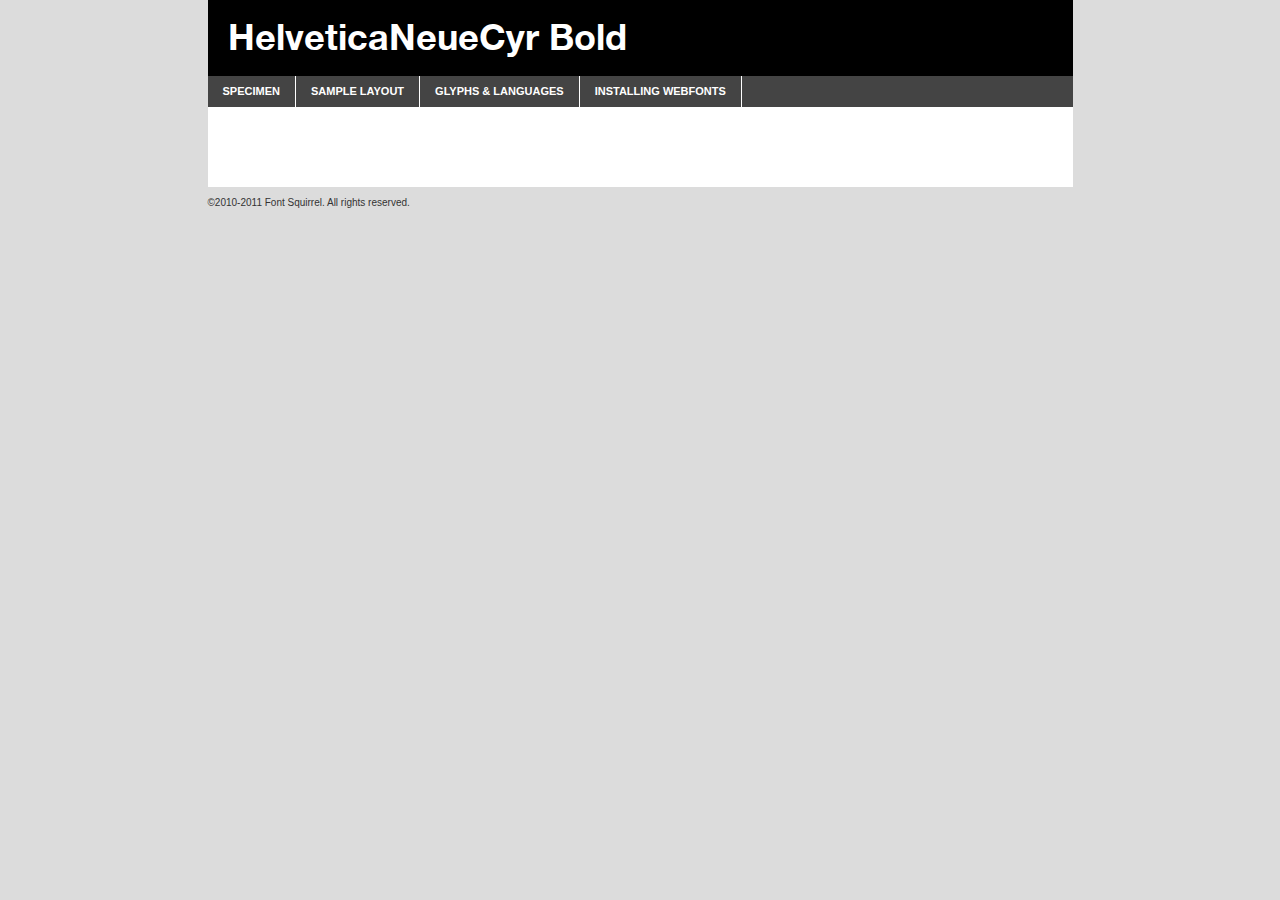
<file: fonts/helveticaneuecyr-bold/helveticaneuecyr-bold-demo.html>
<!DOCTYPE html PUBLIC "-//W3C//DTD XHTML 1.0 Transitional//EN"
	"http://www.w3.org/TR/xhtml1/DTD/xhtml1-transitional.dtd">

<html xmlns="http://www.w3.org/1999/xhtml" xml:lang="en" lang="en">
<head>
	<meta http-equiv="Content-Type" content="text/html; charset=utf-8" />
	<script src="http://ajax.googleapis.com/ajax/libs/jquery/1.7.2/jquery.min.js" type="text/javascript" charset="utf-8"></script>
	<script src="specimen_files/easytabs.js" type="text/javascript" charset="utf-8"></script>
	<link rel="stylesheet" href="specimen_files/specimen_stylesheet.css" type="text/css" charset="utf-8" />
	<link rel="stylesheet" href="stylesheet.css" type="text/css" charset="utf-8" />

	<style type="text/css">
					body{
				font-family: 'helveticaneuecyrbold';
							}
		</style>

	<title>HelveticaNeueCyr Bold Specimen</title>
	
	
	<script type="text/javascript" charset="utf-8">
		$(document).ready(function() {
			$('#container').easyTabs({defaultContent:1});
		});
	</script>
</head>

<body>
<div id="container">
	<div id="header">
		HelveticaNeueCyr Bold	</div>
	<ul class="tabs">
		<li><a href="#specimen">Specimen</a></li>
		<li><a href="#layout">Sample Layout</a></li>
				<li><a href="#glyphs">Glyphs &amp; Languages</a></li>
		<li><a href="#installing">Installing Webfonts</a></li>
		
	</ul>
	
	<div id="main_content">

		
			<div id="specimen">
		
				<div class="section">
					<div class="grid12 firstcol">
						<div class="huge">AaBb</div>
					</div>
				</div>
		
				<div class="section">
					<div class="glyph_range">A&#x200B;B&#x200b;C&#x200b;D&#x200b;E&#x200b;F&#x200b;G&#x200b;H&#x200b;I&#x200b;J&#x200b;K&#x200b;L&#x200b;M&#x200b;N&#x200b;O&#x200b;P&#x200b;Q&#x200b;R&#x200b;S&#x200b;T&#x200b;U&#x200b;V&#x200b;W&#x200b;X&#x200b;Y&#x200b;Z&#x200b;a&#x200b;b&#x200b;c&#x200b;d&#x200b;e&#x200b;f&#x200b;g&#x200b;h&#x200b;i&#x200b;j&#x200b;k&#x200b;l&#x200b;m&#x200b;n&#x200b;o&#x200b;p&#x200b;q&#x200b;r&#x200b;s&#x200b;t&#x200b;u&#x200b;v&#x200b;w&#x200b;x&#x200b;y&#x200b;z&#x200b;1&#x200b;2&#x200b;3&#x200b;4&#x200b;5&#x200b;6&#x200b;7&#x200b;8&#x200b;9&#x200b;0&#x200b;&amp;&#x200b;.&#x200b;,&#x200b;?&#x200b;!&#x200b;&#64;&#x200b;(&#x200b;)&#x200b;#&#x200b;$&#x200b;%&#x200b;*&#x200b;+&#x200b;-&#x200b;=&#x200b;:&#x200b;;</div>
				</div>
				<div class="section">
					<div class="grid12 firstcol">
						<table class="sample_table">
							<tr><td>10</td><td class="size10">abcdefghijklmnopqrstuvwxyzABCDEFGHIJKLMNOPQRSTUVWXYZ0123456789abcdefghijklmnopqrstuvwxyzABCDEFGHIJKLMNOPQRSTUVWXYZ0123456789abcdefghijklmnopqrstuvwxyzABCDEFGHIJKLMNOPQRSTUVWXYZ</td></tr>
							<tr><td>11</td><td class="size11">abcdefghijklmnopqrstuvwxyzABCDEFGHIJKLMNOPQRSTUVWXYZ0123456789abcdefghijklmnopqrstuvwxyzABCDEFGHIJKLMNOPQRSTUVWXYZ0123456789abcdefghijklmnopqrstuvwxyzABCDEFGHIJKLMNOPQRSTUVWXYZ</td></tr>
							<tr><td>12</td><td class="size12">abcdefghijklmnopqrstuvwxyzABCDEFGHIJKLMNOPQRSTUVWXYZ0123456789abcdefghijklmnopqrstuvwxyzABCDEFGHIJKLMNOPQRSTUVWXYZ0123456789abcdefghijklmnopqrstuvwxyzABCDEFGHIJKLMNOPQRSTUVWXYZ</td></tr>
							<tr><td>13</td><td class="size13">abcdefghijklmnopqrstuvwxyzABCDEFGHIJKLMNOPQRSTUVWXYZ0123456789abcdefghijklmnopqrstuvwxyzABCDEFGHIJKLMNOPQRSTUVWXYZ0123456789abcdefghijklmnopqrstuvwxyzABCDEFGHIJKLMNOPQRSTUVWXYZ</td></tr>
							<tr><td>14</td><td class="size14">abcdefghijklmnopqrstuvwxyzABCDEFGHIJKLMNOPQRSTUVWXYZ0123456789abcdefghijklmnopqrstuvwxyzABCDEFGHIJKLMNOPQRSTUVWXYZ0123456789abcdefghijklmnopqrstuvwxyzABCDEFGHIJKLMNOPQRSTUVWXYZ</td></tr>
							<tr><td>16</td><td class="size16">abcdefghijklmnopqrstuvwxyzABCDEFGHIJKLMNOPQRSTUVWXYZ0123456789abcdefghijklmnopqrstuvwxyzABCDEFGHIJKLMNOPQRSTUVWXYZ</td></tr>
							<tr><td>18</td><td class="size18">abcdefghijklmnopqrstuvwxyzABCDEFGHIJKLMNOPQRSTUVWXYZ0123456789abcdefghijklmnopqrstuvwxyzABCDEFGHIJKLMNOPQRSTUVWXYZ</td></tr>
							<tr><td>20</td><td class="size20">abcdefghijklmnopqrstuvwxyzABCDEFGHIJKLMNOPQRSTUVWXYZ0123456789abcdefghijklmnopqrstuvwxyzABCDEFGHIJKLMNOPQRSTUVWXYZ</td></tr>
							<tr><td>24</td><td class="size24">abcdefghijklmnopqrstuvwxyzABCDEFGHIJKLMNOPQRSTUVWXYZ0123456789abcdefghijklmnopqrstuvwxyzABCDEFGHIJKLMNOPQRSTUVWXYZ</td></tr>
							<tr><td>30</td><td class="size30">abcdefghijklmnopqrstuvwxyzABCDEFGHIJKLMNOPQRSTUVWXYZ0123456789abcdefghijklmnopqrstuvwxyzABCDEFGHIJKLMNOPQRSTUVWXYZ</td></tr>
							<tr><td>36</td><td class="size36">abcdefghijklmnopqrstuvwxyzABCDEFGHIJKLMNOPQRSTUVWXYZ0123456789abcdefghijklmnopqrstuvwxyzABCDEFGHIJKLMNOPQRSTUVWXYZ</td></tr>
							<tr><td>48</td><td class="size48">abcdefghijklmnopqrstuvwxyzABCDEFGHIJKLMNOPQRSTUVWXYZ0123456789abcdefghijklmnopqrstuvwxyzABCDEFGHIJKLMNOPQRSTUVWXYZ</td></tr>
							<tr><td>60</td><td class="size60">abcdefghijklmnopqrstuvwxyzABCDEFGHIJKLMNOPQRSTUVWXYZ0123456789abcdefghijklmnopqrstuvwxyzABCDEFGHIJKLMNOPQRSTUVWXYZ</td></tr>
							<tr><td>72</td><td class="size72">abcdefghijklmnopqrstuvwxyzABCDEFGHIJKLMNOPQRSTUVWXYZ0123456789abcdefghijklmnopqrstuvwxyzABCDEFGHIJKLMNOPQRSTUVWXYZ</td></tr>
							<tr><td>90</td><td class="size90">abcdefghijklmnopqrstuvwxyzABCDEFGHIJKLMNOPQRSTUVWXYZ0123456789abcdefghijklmnopqrstuvwxyzABCDEFGHIJKLMNOPQRSTUVWXYZ</td></tr>
						</table>
				
					</div>
			
				</div>
		
		
		
								<div class="section" id="bodycomparison">


										<div id="xheight">
				<div class="fontbody">&#x25FC;&#x25FC;&#x25FC;&#x25FC;&#x25FC;&#x25FC;&#x25FC;&#x25FC;&#x25FC;&#x25FC;&#x25FC;&#x25FC;&#x25FC;&#x25FC;&#x25FC;&#x25FC;&#x25FC;&#x25FC;&#x25FC;&#x25FC;&#x25FC;&#x25FC;&#x25FC;&#x25FC;&#x25FC;&#x25FC;&#x25FC;&#x25FC;&#x25FC;&#x25FC;&#x25FC;&#x25FC;&#x25FC;&#x25FC;&#x25FC;&#x25FC;&#x25FC;&#x25FC;&#x25FC;&#x25FC;&#x25FC;&#x25FC;&#x25FC;&#x25FC;&#x25FC;&#x25FC;&#x25FC;&#x25FC;&#x25FC;&#x25FC;&#x25FC;&#x25FC;&#x25FC;&#x25FC;&#x25FC;&#x25FC;&#x25FC;&#x25FC;&#x25FC;&#x25FC;&#x25FC;&#x25FC;&#x25FC;&#x25FC;&#x25FC;&#x25FC;&#x25FC;&#x25FC;&#x25FC;&#x25FC;&#x25FC;&#x25FC;&#x25FC;&#x25FC;&#x25FC;&#x25FC;&#x25FC;&#x25FC;&#x25FC;&#x25FC;&#x25FC;&#x25FC;&#x25FC;&#x25FC;&#x25FC;&#x25FC;&#x25FC;&#x25FC;&#x25FC;&#x25FC;&#x25FC;&#x25FC;&#x25FC;&#x25FC;&#x25FC;&#x25FC;&#x25FC;&#x25FC;&#x25FC;body</div><div class="arialbody">body</div><div class="verdanabody">body</div><div class="georgiabody">body</div></div>
										<div class="fontbody" style="z-index:1">
											body<span>HelveticaNeueCyr Bold</span>
										</div>
										<div class="arialbody" style="z-index:1">
											body<span>Arial</span>
										</div>
										<div class="verdanabody" style="z-index:1">
											body<span>Verdana</span>
										</div>
										<div class="georgiabody" style="z-index:1">
											body<span>Georgia</span>
										</div>



								</div>
		
		
				<div class="section psample psample_row1" id="">
					
					<div class="grid2 firstcol">
						<p class="size10"><span>10.</span>Aenean lacinia bibendum nulla sed consectetur. Fusce dapibus, tellus ac cursus commodo, tortor mauris condimentum nibh, ut fermentum massa justo sit amet risus. Nullam id dolor id nibh ultricies vehicula ut id elit. Cum sociis natoque penatibus et magnis dis parturient montes, nascetur ridiculus mus. Nulla vitae elit libero, a pharetra augue.</p>
			
					</div>
					<div class="grid3">
						<p class="size11"><span>11.</span>Aenean lacinia bibendum nulla sed consectetur. Fusce dapibus, tellus ac cursus commodo, tortor mauris condimentum nibh, ut fermentum massa justo sit amet risus. Nullam id dolor id nibh ultricies vehicula ut id elit. Cum sociis natoque penatibus et magnis dis parturient montes, nascetur ridiculus mus. Nulla vitae elit libero, a pharetra augue.</p>
			
					</div>
					<div class="grid3">
						<p class="size12"><span>12.</span>Aenean lacinia bibendum nulla sed consectetur. Fusce dapibus, tellus ac cursus commodo, tortor mauris condimentum nibh, ut fermentum massa justo sit amet risus. Nullam id dolor id nibh ultricies vehicula ut id elit. Cum sociis natoque penatibus et magnis dis parturient montes, nascetur ridiculus mus. Nulla vitae elit libero, a pharetra augue.</p>
			
					</div>
					<div class="grid4">
						<p class="size13"><span>13.</span>Aenean lacinia bibendum nulla sed consectetur. Fusce dapibus, tellus ac cursus commodo, tortor mauris condimentum nibh, ut fermentum massa justo sit amet risus. Nullam id dolor id nibh ultricies vehicula ut id elit. Cum sociis natoque penatibus et magnis dis parturient montes, nascetur ridiculus mus. Nulla vitae elit libero, a pharetra augue.</p>
			
					</div>
					<div class="white_blend"></div>
					
				</div>
				<div class="section psample psample_row2" id="">
					<div class="grid3 firstcol">
						<p class="size14"><span>14.</span>Aenean lacinia bibendum nulla sed consectetur. Fusce dapibus, tellus ac cursus commodo, tortor mauris condimentum nibh, ut fermentum massa justo sit amet risus. Nullam id dolor id nibh ultricies vehicula ut id elit. Cum sociis natoque penatibus et magnis dis parturient montes, nascetur ridiculus mus. Nulla vitae elit libero, a pharetra augue.</p>
			
					</div>
					<div class="grid4">
						<p class="size16"><span>16.</span>Aenean lacinia bibendum nulla sed consectetur. Fusce dapibus, tellus ac cursus commodo, tortor mauris condimentum nibh, ut fermentum massa justo sit amet risus. Nullam id dolor id nibh ultricies vehicula ut id elit. Cum sociis natoque penatibus et magnis dis parturient montes, nascetur ridiculus mus. Nulla vitae elit libero, a pharetra augue.</p>
			
					</div>
					<div class="grid5">
						<p class="size18"><span>18.</span>Aenean lacinia bibendum nulla sed consectetur. Fusce dapibus, tellus ac cursus commodo, tortor mauris condimentum nibh, ut fermentum massa justo sit amet risus. Nullam id dolor id nibh ultricies vehicula ut id elit. Cum sociis natoque penatibus et magnis dis parturient montes, nascetur ridiculus mus. Nulla vitae elit libero, a pharetra augue.</p>
			
					</div>

					<div class="white_blend"></div>

				</div>
				
				<div class="section psample psample_row3" id="">
					<div class="grid5 firstcol">
						<p class="size20"><span>20.</span>Aenean lacinia bibendum nulla sed consectetur. Fusce dapibus, tellus ac cursus commodo, tortor mauris condimentum nibh, ut fermentum massa justo sit amet risus. Nullam id dolor id nibh ultricies vehicula ut id elit. Cum sociis natoque penatibus et magnis dis parturient montes, nascetur ridiculus mus. Nulla vitae elit libero, a pharetra augue.</p>
					</div>
					<div class="grid7">
						<p class="size24"><span>24.</span>Aenean lacinia bibendum nulla sed consectetur. Fusce dapibus, tellus ac cursus commodo, tortor mauris condimentum nibh, ut fermentum massa justo sit amet risus. Nullam id dolor id nibh ultricies vehicula ut id elit. Cum sociis natoque penatibus et magnis dis parturient montes, nascetur ridiculus mus. Nulla vitae elit libero, a pharetra augue.</p>
					</div>
					
					<div class="white_blend"></div>
					
				</div>
				
				<div class="section psample psample_row4" id="">
					<div class="grid12 firstcol">
						<p class="size30"><span>30.</span>Aenean lacinia bibendum nulla sed consectetur. Fusce dapibus, tellus ac cursus commodo, tortor mauris condimentum nibh, ut fermentum massa justo sit amet risus. Nullam id dolor id nibh ultricies vehicula ut id elit. Cum sociis natoque penatibus et magnis dis parturient montes, nascetur ridiculus mus. Nulla vitae elit libero, a pharetra augue.</p>
					</div>
					<div class="white_blend"></div>
					
				</div>
				
				
				
				<div class="section psample psample_row1 fullreverse">
					<div class="grid2 firstcol">
						<p class="size10"><span>10.</span>Aenean lacinia bibendum nulla sed consectetur. Fusce dapibus, tellus ac cursus commodo, tortor mauris condimentum nibh, ut fermentum massa justo sit amet risus. Nullam id dolor id nibh ultricies vehicula ut id elit. Cum sociis natoque penatibus et magnis dis parturient montes, nascetur ridiculus mus. Nulla vitae elit libero, a pharetra augue.</p>
			
					</div>
					<div class="grid3">
						<p class="size11"><span>11.</span>Aenean lacinia bibendum nulla sed consectetur. Fusce dapibus, tellus ac cursus commodo, tortor mauris condimentum nibh, ut fermentum massa justo sit amet risus. Nullam id dolor id nibh ultricies vehicula ut id elit. Cum sociis natoque penatibus et magnis dis parturient montes, nascetur ridiculus mus. Nulla vitae elit libero, a pharetra augue.</p>
			
					</div>
					<div class="grid3">
						<p class="size12"><span>12.</span>Aenean lacinia bibendum nulla sed consectetur. Fusce dapibus, tellus ac cursus commodo, tortor mauris condimentum nibh, ut fermentum massa justo sit amet risus. Nullam id dolor id nibh ultricies vehicula ut id elit. Cum sociis natoque penatibus et magnis dis parturient montes, nascetur ridiculus mus. Nulla vitae elit libero, a pharetra augue.</p>
			
					</div>
					<div class="grid4">
						<p class="size13"><span>13.</span>Aenean lacinia bibendum nulla sed consectetur. Fusce dapibus, tellus ac cursus commodo, tortor mauris condimentum nibh, ut fermentum massa justo sit amet risus. Nullam id dolor id nibh ultricies vehicula ut id elit. Cum sociis natoque penatibus et magnis dis parturient montes, nascetur ridiculus mus. Nulla vitae elit libero, a pharetra augue.</p>
			
					</div>
					<div class="black_blend"></div>
					
				</div>
				
				<div class="section psample psample_row2 fullreverse">
					<div class="grid3 firstcol">
						<p class="size14"><span>14.</span>Aenean lacinia bibendum nulla sed consectetur. Fusce dapibus, tellus ac cursus commodo, tortor mauris condimentum nibh, ut fermentum massa justo sit amet risus. Nullam id dolor id nibh ultricies vehicula ut id elit. Cum sociis natoque penatibus et magnis dis parturient montes, nascetur ridiculus mus. Nulla vitae elit libero, a pharetra augue.</p>
			
					</div>
					<div class="grid4">
						<p class="size16"><span>16.</span>Aenean lacinia bibendum nulla sed consectetur. Fusce dapibus, tellus ac cursus commodo, tortor mauris condimentum nibh, ut fermentum massa justo sit amet risus. Nullam id dolor id nibh ultricies vehicula ut id elit. Cum sociis natoque penatibus et magnis dis parturient montes, nascetur ridiculus mus. Nulla vitae elit libero, a pharetra augue.</p>
			
					</div>
					<div class="grid5">
						<p class="size18"><span>18.</span>Aenean lacinia bibendum nulla sed consectetur. Fusce dapibus, tellus ac cursus commodo, tortor mauris condimentum nibh, ut fermentum massa justo sit amet risus. Nullam id dolor id nibh ultricies vehicula ut id elit. Cum sociis natoque penatibus et magnis dis parturient montes, nascetur ridiculus mus. Nulla vitae elit libero, a pharetra augue.</p>
			
					</div>
					<div class="black_blend"></div>

				</div>
				
				<div class="section psample fullreverse psample_row3" id="">
					<div class="grid5 firstcol">
						<p class="size20"><span>20.</span>Aenean lacinia bibendum nulla sed consectetur. Fusce dapibus, tellus ac cursus commodo, tortor mauris condimentum nibh, ut fermentum massa justo sit amet risus. Nullam id dolor id nibh ultricies vehicula ut id elit. Cum sociis natoque penatibus et magnis dis parturient montes, nascetur ridiculus mus. Nulla vitae elit libero, a pharetra augue.</p>
					</div>
					<div class="grid7">
						<p class="size24"><span>24.</span>Aenean lacinia bibendum nulla sed consectetur. Fusce dapibus, tellus ac cursus commodo, tortor mauris condimentum nibh, ut fermentum massa justo sit amet risus. Nullam id dolor id nibh ultricies vehicula ut id elit. Cum sociis natoque penatibus et magnis dis parturient montes, nascetur ridiculus mus. Nulla vitae elit libero, a pharetra augue.</p>
					</div>
					
					<div class="black_blend"></div>
					
				</div>
				
				<div class="section psample fullreverse psample_row4" id="" style="border-bottom: 20px #000 solid;">
					<div class="grid12 firstcol">
						<p class="size30"><span>30.</span>Aenean lacinia bibendum nulla sed consectetur. Fusce dapibus, tellus ac cursus commodo, tortor mauris condimentum nibh, ut fermentum massa justo sit amet risus. Nullam id dolor id nibh ultricies vehicula ut id elit. Cum sociis natoque penatibus et magnis dis parturient montes, nascetur ridiculus mus. Nulla vitae elit libero, a pharetra augue.</p>
					</div>
					<div class="black_blend"></div>
					
				</div>
				
				
				
				
			</div>
			
			<div id="layout">
				
				<div class="section">
					
					<div class="grid12 firstcol">
						<h1>Lorem Ipsum Dolor</h1>
						<h2>Etiam porta sem malesuada magna mollis euismod</h2>
						
						<p class="byline">By <a href="#link">Aenean Lacinia</a></p>
					</div>
				</div>
				<div class="section">
					<div class="grid8 firstcol">
						<p class="large">Donec sed odio dui. Morbi leo risus, porta ac consectetur ac, vestibulum at eros. Fusce dapibus, tellus ac cursus commodo, tortor mauris condimentum nibh, ut fermentum massa justo sit amet risus. </p>

						
						<h3>Pellentesque ornare sem</h3>

						<p>Maecenas sed diam eget risus varius blandit sit amet non magna. Maecenas faucibus mollis interdum. Donec ullamcorper nulla non metus auctor fringilla. Nullam id dolor id nibh ultricies vehicula ut id elit. Nullam id dolor id nibh ultricies vehicula ut id elit. </p>

						<p>Aenean eu leo quam. Pellentesque ornare sem lacinia quam venenatis vestibulum. Lorem ipsum dolor sit amet, consectetur adipiscing elit. Cum sociis natoque penatibus et magnis dis parturient montes, nascetur ridiculus mus. </p>

						<p>Nulla vitae elit libero, a pharetra augue. Praesent commodo cursus magna, vel scelerisque nisl consectetur et. Aenean lacinia bibendum nulla sed consectetur. </p>

						<p>Nullam quis risus eget urna mollis ornare vel eu leo. Nullam quis risus eget urna mollis ornare vel eu leo. Maecenas sed diam eget risus varius blandit sit amet non magna. Donec ullamcorper nulla non metus auctor fringilla. </p>

						<h3>Cras mattis consectetur</h3>

						<p>Aenean eu leo quam. Pellentesque ornare sem lacinia quam venenatis vestibulum. Aenean lacinia bibendum nulla sed consectetur. Integer posuere erat a ante venenatis dapibus posuere velit aliquet. Cras mattis consectetur purus sit amet fermentum. </p>

						<p>Nullam id dolor id nibh ultricies vehicula ut id elit. Nullam quis risus eget urna mollis ornare vel eu leo. Cras mattis consectetur purus sit amet fermentum.</p>
					</div>
					
					<div class="grid4 sidebar">
						
						<div class="box reverse">
							<p class="last">Nullam quis risus eget urna mollis ornare vel eu leo. Donec ullamcorper nulla non metus auctor fringilla. Cras mattis consectetur purus sit amet fermentum. Sed posuere consectetur est at lobortis. Lorem ipsum dolor sit amet, consectetur adipiscing elit. </p>
						</div>
						
						<p class="caption">Maecenas sed diam eget risus varius.</p>

						<p>Vestibulum id ligula porta felis euismod semper. Integer posuere erat a ante venenatis dapibus posuere velit aliquet. Vestibulum id ligula porta felis euismod semper. Sed posuere consectetur est at lobortis. Maecenas sed diam eget risus varius blandit sit amet non magna. Fusce dapibus, tellus ac cursus commodo, tortor mauris condimentum nibh, ut fermentum massa justo sit amet risus. </p>

					

						<p>Duis mollis, est non commodo luctus, nisi erat porttitor ligula, eget lacinia odio sem nec elit. Aenean lacinia bibendum nulla sed consectetur. Vivamus sagittis lacus vel augue laoreet rutrum faucibus dolor auctor. Aenean lacinia bibendum nulla sed consectetur. Nullam quis risus eget urna mollis ornare vel eu leo. </p>

						<p>Praesent commodo cursus magna, vel scelerisque nisl consectetur et. Donec ullamcorper nulla non metus auctor fringilla. Maecenas faucibus mollis interdum. Fusce dapibus, tellus ac cursus commodo, tortor mauris condimentum nibh, ut fermentum massa justo sit amet risus. </p>

					</div>
				</div>
				
			</div>


			



		<div id="glyphs">
			<div class="section">
				<div class="grid12 firstcol">
			
				<h1>Language Support</h1>
				<p>The subset of HelveticaNeueCyr Bold in this kit supports the following languages:<br />
			
					English				</p>
				<h1>Glyph Chart</h1>
				<p>The subset of HelveticaNeueCyr Bold in this kit includes all the glyphs listed below. Unicode entities are included above each glyph to help you insert individual characters into your layout.</p>
				<div id="glyph_chart">
			
																				 <div><p>&amp;#32;</p>&#32;</div>
																				 <div><p>&amp;#33;</p>&#33;</div>
																				 <div><p>&amp;#34;</p>&#34;</div>
																				 <div><p>&amp;#35;</p>&#35;</div>
																				 <div><p>&amp;#36;</p>&#36;</div>
																				 <div><p>&amp;#37;</p>&#37;</div>
																				 <div><p>&amp;#38;</p>&#38;</div>
																				 <div><p>&amp;#39;</p>&#39;</div>
																				 <div><p>&amp;#40;</p>&#40;</div>
																				 <div><p>&amp;#41;</p>&#41;</div>
																				 <div><p>&amp;#42;</p>&#42;</div>
																				 <div><p>&amp;#43;</p>&#43;</div>
																				 <div><p>&amp;#44;</p>&#44;</div>
																				 <div><p>&amp;#45;</p>&#45;</div>
																				 <div><p>&amp;#46;</p>&#46;</div>
																				 <div><p>&amp;#47;</p>&#47;</div>
																				 <div><p>&amp;#48;</p>&#48;</div>
																				 <div><p>&amp;#49;</p>&#49;</div>
																				 <div><p>&amp;#50;</p>&#50;</div>
																				 <div><p>&amp;#51;</p>&#51;</div>
																				 <div><p>&amp;#52;</p>&#52;</div>
																				 <div><p>&amp;#53;</p>&#53;</div>
																				 <div><p>&amp;#54;</p>&#54;</div>
																				 <div><p>&amp;#55;</p>&#55;</div>
																				 <div><p>&amp;#56;</p>&#56;</div>
																				 <div><p>&amp;#57;</p>&#57;</div>
																				 <div><p>&amp;#58;</p>&#58;</div>
																				 <div><p>&amp;#59;</p>&#59;</div>
																				 <div><p>&amp;#60;</p>&#60;</div>
																				 <div><p>&amp;#61;</p>&#61;</div>
																				 <div><p>&amp;#62;</p>&#62;</div>
																				 <div><p>&amp;#63;</p>&#63;</div>
																				 <div><p>&amp;#64;</p>&#64;</div>
																				 <div><p>&amp;#65;</p>&#65;</div>
																				 <div><p>&amp;#66;</p>&#66;</div>
																				 <div><p>&amp;#67;</p>&#67;</div>
																				 <div><p>&amp;#68;</p>&#68;</div>
																				 <div><p>&amp;#69;</p>&#69;</div>
																				 <div><p>&amp;#70;</p>&#70;</div>
																				 <div><p>&amp;#71;</p>&#71;</div>
																				 <div><p>&amp;#72;</p>&#72;</div>
																				 <div><p>&amp;#73;</p>&#73;</div>
																				 <div><p>&amp;#74;</p>&#74;</div>
																				 <div><p>&amp;#75;</p>&#75;</div>
																				 <div><p>&amp;#76;</p>&#76;</div>
																				 <div><p>&amp;#77;</p>&#77;</div>
																				 <div><p>&amp;#78;</p>&#78;</div>
																				 <div><p>&amp;#79;</p>&#79;</div>
																				 <div><p>&amp;#80;</p>&#80;</div>
																				 <div><p>&amp;#81;</p>&#81;</div>
																				 <div><p>&amp;#82;</p>&#82;</div>
																				 <div><p>&amp;#83;</p>&#83;</div>
																				 <div><p>&amp;#84;</p>&#84;</div>
																				 <div><p>&amp;#85;</p>&#85;</div>
																				 <div><p>&amp;#86;</p>&#86;</div>
																				 <div><p>&amp;#87;</p>&#87;</div>
																				 <div><p>&amp;#88;</p>&#88;</div>
																				 <div><p>&amp;#89;</p>&#89;</div>
																				 <div><p>&amp;#90;</p>&#90;</div>
																				 <div><p>&amp;#91;</p>&#91;</div>
																				 <div><p>&amp;#92;</p>&#92;</div>
																				 <div><p>&amp;#93;</p>&#93;</div>
																				 <div><p>&amp;#94;</p>&#94;</div>
																				 <div><p>&amp;#95;</p>&#95;</div>
																				 <div><p>&amp;#96;</p>&#96;</div>
																				 <div><p>&amp;#97;</p>&#97;</div>
																				 <div><p>&amp;#98;</p>&#98;</div>
																				 <div><p>&amp;#99;</p>&#99;</div>
																				 <div><p>&amp;#100;</p>&#100;</div>
																				 <div><p>&amp;#101;</p>&#101;</div>
																				 <div><p>&amp;#102;</p>&#102;</div>
																				 <div><p>&amp;#103;</p>&#103;</div>
																				 <div><p>&amp;#104;</p>&#104;</div>
																				 <div><p>&amp;#105;</p>&#105;</div>
																				 <div><p>&amp;#106;</p>&#106;</div>
																				 <div><p>&amp;#107;</p>&#107;</div>
																				 <div><p>&amp;#108;</p>&#108;</div>
																				 <div><p>&amp;#109;</p>&#109;</div>
																				 <div><p>&amp;#110;</p>&#110;</div>
																				 <div><p>&amp;#111;</p>&#111;</div>
																				 <div><p>&amp;#112;</p>&#112;</div>
																				 <div><p>&amp;#113;</p>&#113;</div>
																				 <div><p>&amp;#114;</p>&#114;</div>
																				 <div><p>&amp;#115;</p>&#115;</div>
																				 <div><p>&amp;#116;</p>&#116;</div>
																				 <div><p>&amp;#117;</p>&#117;</div>
																				 <div><p>&amp;#118;</p>&#118;</div>
																				 <div><p>&amp;#119;</p>&#119;</div>
																				 <div><p>&amp;#120;</p>&#120;</div>
																				 <div><p>&amp;#121;</p>&#121;</div>
																				 <div><p>&amp;#122;</p>&#122;</div>
																				 <div><p>&amp;#123;</p>&#123;</div>
																				 <div><p>&amp;#124;</p>&#124;</div>
																				 <div><p>&amp;#125;</p>&#125;</div>
																				 <div><p>&amp;#126;</p>&#126;</div>
																				 <div><p>&amp;#160;</p>&#160;</div>
																				 <div><p>&amp;#163;</p>&#163;</div>
																				 <div><p>&amp;#164;</p>&#164;</div>
																				 <div><p>&amp;#166;</p>&#166;</div>
																				 <div><p>&amp;#167;</p>&#167;</div>
																				 <div><p>&amp;#169;</p>&#169;</div>
																				 <div><p>&amp;#171;</p>&#171;</div>
																				 <div><p>&amp;#172;</p>&#172;</div>
																				 <div><p>&amp;#173;</p>&#173;</div>
																				 <div><p>&amp;#174;</p>&#174;</div>
																				 <div><p>&amp;#176;</p>&#176;</div>
																				 <div><p>&amp;#177;</p>&#177;</div>
																				 <div><p>&amp;#181;</p>&#181;</div>
																				 <div><p>&amp;#182;</p>&#182;</div>
																				 <div><p>&amp;#183;</p>&#183;</div>
																				 <div><p>&amp;#187;</p>&#187;</div>
																				 <div><p>&amp;#247;</p>&#247;</div>
																				 <div><p>&amp;#8192;</p>&#8192;</div>
																				 <div><p>&amp;#8193;</p>&#8193;</div>
																				 <div><p>&amp;#8194;</p>&#8194;</div>
																				 <div><p>&amp;#8195;</p>&#8195;</div>
																				 <div><p>&amp;#8196;</p>&#8196;</div>
																				 <div><p>&amp;#8197;</p>&#8197;</div>
																				 <div><p>&amp;#8198;</p>&#8198;</div>
																				 <div><p>&amp;#8199;</p>&#8199;</div>
																				 <div><p>&amp;#8200;</p>&#8200;</div>
																				 <div><p>&amp;#8201;</p>&#8201;</div>
																				 <div><p>&amp;#8202;</p>&#8202;</div>
																				 <div><p>&amp;#8208;</p>&#8208;</div>
																				 <div><p>&amp;#8209;</p>&#8209;</div>
																				 <div><p>&amp;#8210;</p>&#8210;</div>
																				 <div><p>&amp;#8211;</p>&#8211;</div>
																				 <div><p>&amp;#8212;</p>&#8212;</div>
																				 <div><p>&amp;#8216;</p>&#8216;</div>
																				 <div><p>&amp;#8217;</p>&#8217;</div>
																				 <div><p>&amp;#8218;</p>&#8218;</div>
																				 <div><p>&amp;#8220;</p>&#8220;</div>
																				 <div><p>&amp;#8221;</p>&#8221;</div>
																				 <div><p>&amp;#8222;</p>&#8222;</div>
																				 <div><p>&amp;#8226;</p>&#8226;</div>
																				 <div><p>&amp;#8230;</p>&#8230;</div>
																				 <div><p>&amp;#8239;</p>&#8239;</div>
																				 <div><p>&amp;#8249;</p>&#8249;</div>
																				 <div><p>&amp;#8250;</p>&#8250;</div>
																				 <div><p>&amp;#8287;</p>&#8287;</div>
																				 <div><p>&amp;#8482;</p>&#8482;</div>
																				 <div><p>&amp;#9724;</p>&#9724;</div>
																																																</div>	
				</div>
		
		
			</div>
		</div>
		
		
		<div id="specs">
			
		</div>
	
		<div id="installing">
			<div class="section">
				<div class="grid7 firstcol">
					<h1>Installing Webfonts</h1>
					
					<p>Webfonts are supported by all major browser platforms but not all in the same way. There are currently four different font formats that must be included in order to target all browsers. This includes TTF, WOFF, EOT and SVG.</p>
					
					<h2>1. Upload your webfonts</h2>
					<p>You must upload your webfont kit to your website. They should be in or near the same directory as your CSS files.</p>
					
					<h2>2. Include the webfont stylesheet</h2>
					<p>A special CSS @font-face declaration helps the various browsers select the appropriate font it needs without causing you a bunch of headaches. Learn more about this syntax by reading the <a href="http://www.fontspring.com/blog/further-hardening-of-the-bulletproof-syntax">Fontspring blog post</a> about it. The code for it is as follows:</p>


<code>
@font-face{ 
	font-family: 'MyWebFont';
	src: url('WebFont.eot');
	src: url('WebFont.eot?#iefix') format('embedded-opentype'),
	     url('WebFont.woff') format('woff'),
	     url('WebFont.ttf') format('truetype'),
	     url('WebFont.svg#webfont') format('svg');
}
</code>

	<p>We've already gone ahead and generated the code for you. All you have to do is link to the stylesheet in your HTML, like this:</p>
	<code>&lt;link rel=&quot;stylesheet&quot; href=&quot;stylesheet.css&quot; type=&quot;text/css&quot; charset=&quot;utf-8&quot; /&gt;</code>

					<h2>3. Modify your own stylesheet</h2>
					<p>To take advantage of your new fonts, you must tell your stylesheet to use them. Look at the original @font-face declaration above and find the property called "font-family." The name linked there will be what you use to reference the font. Prepend that webfont name to the font stack in the "font-family" property, inside the selector you want to change. For example:</p>
<code>p { font-family: 'WebFont', Arial, sans-serif; }</code>

<h2>4. Test</h2>
<p>Getting webfonts to work cross-browser <em>can</em> be tricky. Use the information in the sidebar to help you if you find that fonts aren't loading in a particular browser.</p>
				</div>
				
				<div class="grid5 sidebar">
					<div class="box">
						<h2>Troubleshooting<br />Font-Face Problems</h2>
						<p>Having trouble getting your webfonts to load in your new website? Here are some tips to sort out what might be the problem.</p>

						<h3>Fonts not showing in any browser</h3>

						<p>This sounds like you need to work on the plumbing. You either did not upload the fonts to the correct directory, or you did not link the fonts properly in the CSS. If you've confirmed that all this is correct and you still have a problem, take a look at your .htaccess file and see if requests are getting intercepted.</p>

						<h3>Fonts not loading in iPhone or iPad</h3>

						<p>The most common problem here is that you are serving the fonts from an IIS server. IIS refuses to serve files that have unknown MIME types. If that is the case, you must set the MIME type for SVG to "image/svg+xml" in the server settings. Follow these instructions from Microsoft if you need help.</p>

						<h3>Fonts not loading in Firefox</h3>

						<p>The primary reason for this failure? You are still using a version Firefox older than 3.5. So upgrade already! If that isn't it, then you are very likely serving fonts from a different domain. Firefox requires that all font assets be served from the same domain. Lastly it is possible that you need to add WOFF to your list of MIME types (if you are serving via IIS.)</p>

						<h3>Fonts not loading in IE</h3>

						<p>Are you looking at Internet Explorer on an actual Windows machine or are you cheating by using a service like Adobe BrowserLab? Many of these screenshot services do not render @font-face for IE. Best to test it on a real machine.</p>

						<h3>Fonts not loading in IE9</h3>

						<p>IE9, like Firefox, requires that fonts be served from the same domain as the website. Make sure that is the case.</p>
					</div>
				</div>
			</div>
			
		</div>
	
	</div>
	<div id="footer">
		<p>&copy;2010-2011 Font Squirrel. All rights reserved.</p>
	</div>
</div>
</body>
</html>
</file>
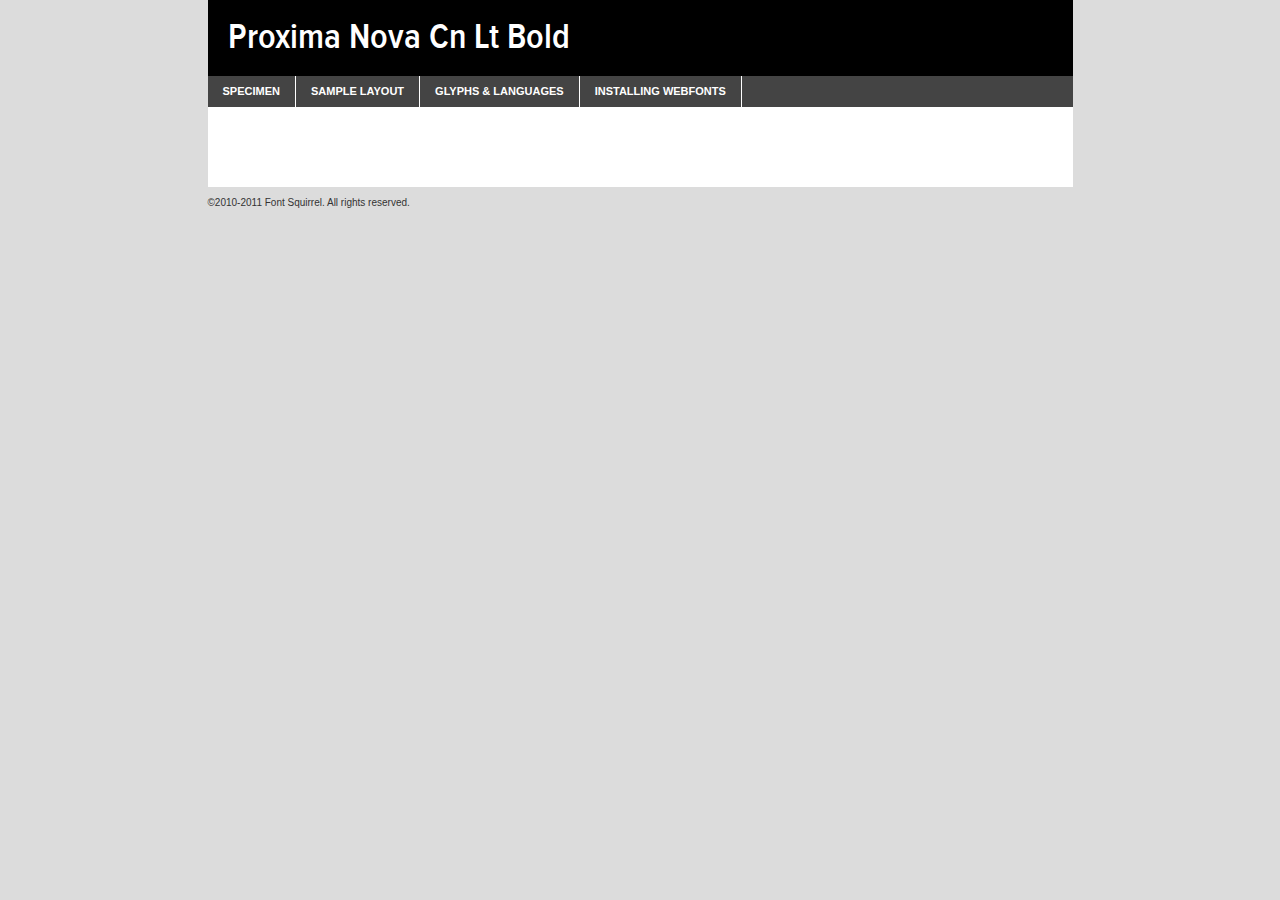
<file: fonts/ProximaNovaCond/proximanovacond-semibold-demo.html>
<!DOCTYPE html PUBLIC "-//W3C//DTD XHTML 1.0 Transitional//EN"
	"http://www.w3.org/TR/xhtml1/DTD/xhtml1-transitional.dtd">

<html xmlns="http://www.w3.org/1999/xhtml" xml:lang="en" lang="en">
<head>
	<meta http-equiv="Content-Type" content="text/html; charset=utf-8" />
	<script src="http://ajax.googleapis.com/ajax/libs/jquery/1.7.2/jquery.min.js" type="text/javascript" charset="utf-8"></script>
	<script src="specimen_files/easytabs.js" type="text/javascript" charset="utf-8"></script>
	<link rel="stylesheet" href="specimen_files/specimen_stylesheet.css" type="text/css" charset="utf-8" />
	<link rel="stylesheet" href="stylesheet.css" type="text/css" charset="utf-8" />

	<style type="text/css">
					body{
				font-family: 'proxima_nova_condensedSBd';
							}
		</style>

	<title>Proxima Nova Cn Lt Bold Specimen</title>
	
	
	<script type="text/javascript" charset="utf-8">
		$(document).ready(function() {
			$('#container').easyTabs({defaultContent:1});
		});
	</script>
</head>

<body>
<div id="container">
	<div id="header">
		Proxima Nova Cn Lt Bold	</div>
	<ul class="tabs">
		<li><a href="#specimen">Specimen</a></li>
		<li><a href="#layout">Sample Layout</a></li>
				<li><a href="#glyphs">Glyphs &amp; Languages</a></li>
		<li><a href="#installing">Installing Webfonts</a></li>
		
	</ul>
	
	<div id="main_content">

		
			<div id="specimen">
		
				<div class="section">
					<div class="grid12 firstcol">
						<div class="huge">AaBb</div>
					</div>
				</div>
		
				<div class="section">
					<div class="glyph_range">A&#x200B;B&#x200b;C&#x200b;D&#x200b;E&#x200b;F&#x200b;G&#x200b;H&#x200b;I&#x200b;J&#x200b;K&#x200b;L&#x200b;M&#x200b;N&#x200b;O&#x200b;P&#x200b;Q&#x200b;R&#x200b;S&#x200b;T&#x200b;U&#x200b;V&#x200b;W&#x200b;X&#x200b;Y&#x200b;Z&#x200b;a&#x200b;b&#x200b;c&#x200b;d&#x200b;e&#x200b;f&#x200b;g&#x200b;h&#x200b;i&#x200b;j&#x200b;k&#x200b;l&#x200b;m&#x200b;n&#x200b;o&#x200b;p&#x200b;q&#x200b;r&#x200b;s&#x200b;t&#x200b;u&#x200b;v&#x200b;w&#x200b;x&#x200b;y&#x200b;z&#x200b;1&#x200b;2&#x200b;3&#x200b;4&#x200b;5&#x200b;6&#x200b;7&#x200b;8&#x200b;9&#x200b;0&#x200b;&amp;&#x200b;.&#x200b;,&#x200b;?&#x200b;!&#x200b;&#64;&#x200b;(&#x200b;)&#x200b;#&#x200b;$&#x200b;%&#x200b;*&#x200b;+&#x200b;-&#x200b;=&#x200b;:&#x200b;;</div>
				</div>
				<div class="section">
					<div class="grid12 firstcol">
						<table class="sample_table">
							<tr><td>10</td><td class="size10">abcdefghijklmnopqrstuvwxyzABCDEFGHIJKLMNOPQRSTUVWXYZ0123456789abcdefghijklmnopqrstuvwxyzABCDEFGHIJKLMNOPQRSTUVWXYZ0123456789abcdefghijklmnopqrstuvwxyzABCDEFGHIJKLMNOPQRSTUVWXYZ</td></tr>
							<tr><td>11</td><td class="size11">abcdefghijklmnopqrstuvwxyzABCDEFGHIJKLMNOPQRSTUVWXYZ0123456789abcdefghijklmnopqrstuvwxyzABCDEFGHIJKLMNOPQRSTUVWXYZ0123456789abcdefghijklmnopqrstuvwxyzABCDEFGHIJKLMNOPQRSTUVWXYZ</td></tr>
							<tr><td>12</td><td class="size12">abcdefghijklmnopqrstuvwxyzABCDEFGHIJKLMNOPQRSTUVWXYZ0123456789abcdefghijklmnopqrstuvwxyzABCDEFGHIJKLMNOPQRSTUVWXYZ0123456789abcdefghijklmnopqrstuvwxyzABCDEFGHIJKLMNOPQRSTUVWXYZ</td></tr>
							<tr><td>13</td><td class="size13">abcdefghijklmnopqrstuvwxyzABCDEFGHIJKLMNOPQRSTUVWXYZ0123456789abcdefghijklmnopqrstuvwxyzABCDEFGHIJKLMNOPQRSTUVWXYZ0123456789abcdefghijklmnopqrstuvwxyzABCDEFGHIJKLMNOPQRSTUVWXYZ</td></tr>
							<tr><td>14</td><td class="size14">abcdefghijklmnopqrstuvwxyzABCDEFGHIJKLMNOPQRSTUVWXYZ0123456789abcdefghijklmnopqrstuvwxyzABCDEFGHIJKLMNOPQRSTUVWXYZ0123456789abcdefghijklmnopqrstuvwxyzABCDEFGHIJKLMNOPQRSTUVWXYZ</td></tr>
							<tr><td>16</td><td class="size16">abcdefghijklmnopqrstuvwxyzABCDEFGHIJKLMNOPQRSTUVWXYZ0123456789abcdefghijklmnopqrstuvwxyzABCDEFGHIJKLMNOPQRSTUVWXYZ</td></tr>
							<tr><td>18</td><td class="size18">abcdefghijklmnopqrstuvwxyzABCDEFGHIJKLMNOPQRSTUVWXYZ0123456789abcdefghijklmnopqrstuvwxyzABCDEFGHIJKLMNOPQRSTUVWXYZ</td></tr>
							<tr><td>20</td><td class="size20">abcdefghijklmnopqrstuvwxyzABCDEFGHIJKLMNOPQRSTUVWXYZ0123456789abcdefghijklmnopqrstuvwxyzABCDEFGHIJKLMNOPQRSTUVWXYZ</td></tr>
							<tr><td>24</td><td class="size24">abcdefghijklmnopqrstuvwxyzABCDEFGHIJKLMNOPQRSTUVWXYZ0123456789abcdefghijklmnopqrstuvwxyzABCDEFGHIJKLMNOPQRSTUVWXYZ</td></tr>
							<tr><td>30</td><td class="size30">abcdefghijklmnopqrstuvwxyzABCDEFGHIJKLMNOPQRSTUVWXYZ0123456789abcdefghijklmnopqrstuvwxyzABCDEFGHIJKLMNOPQRSTUVWXYZ</td></tr>
							<tr><td>36</td><td class="size36">abcdefghijklmnopqrstuvwxyzABCDEFGHIJKLMNOPQRSTUVWXYZ0123456789abcdefghijklmnopqrstuvwxyzABCDEFGHIJKLMNOPQRSTUVWXYZ</td></tr>
							<tr><td>48</td><td class="size48">abcdefghijklmnopqrstuvwxyzABCDEFGHIJKLMNOPQRSTUVWXYZ0123456789abcdefghijklmnopqrstuvwxyzABCDEFGHIJKLMNOPQRSTUVWXYZ</td></tr>
							<tr><td>60</td><td class="size60">abcdefghijklmnopqrstuvwxyzABCDEFGHIJKLMNOPQRSTUVWXYZ0123456789abcdefghijklmnopqrstuvwxyzABCDEFGHIJKLMNOPQRSTUVWXYZ</td></tr>
							<tr><td>72</td><td class="size72">abcdefghijklmnopqrstuvwxyzABCDEFGHIJKLMNOPQRSTUVWXYZ0123456789abcdefghijklmnopqrstuvwxyzABCDEFGHIJKLMNOPQRSTUVWXYZ</td></tr>
							<tr><td>90</td><td class="size90">abcdefghijklmnopqrstuvwxyzABCDEFGHIJKLMNOPQRSTUVWXYZ0123456789abcdefghijklmnopqrstuvwxyzABCDEFGHIJKLMNOPQRSTUVWXYZ</td></tr>
						</table>
				
					</div>
			
				</div>
		
		
		
								<div class="section" id="bodycomparison">


										<div id="xheight">
				<div class="fontbody">&#x25FC;&#x25FC;&#x25FC;&#x25FC;&#x25FC;&#x25FC;&#x25FC;&#x25FC;&#x25FC;&#x25FC;&#x25FC;&#x25FC;&#x25FC;&#x25FC;&#x25FC;&#x25FC;&#x25FC;&#x25FC;&#x25FC;&#x25FC;&#x25FC;&#x25FC;&#x25FC;&#x25FC;&#x25FC;&#x25FC;&#x25FC;&#x25FC;&#x25FC;&#x25FC;&#x25FC;&#x25FC;&#x25FC;&#x25FC;&#x25FC;&#x25FC;&#x25FC;&#x25FC;&#x25FC;&#x25FC;&#x25FC;&#x25FC;&#x25FC;&#x25FC;&#x25FC;&#x25FC;&#x25FC;&#x25FC;&#x25FC;&#x25FC;&#x25FC;&#x25FC;&#x25FC;&#x25FC;&#x25FC;&#x25FC;&#x25FC;&#x25FC;&#x25FC;&#x25FC;&#x25FC;&#x25FC;&#x25FC;&#x25FC;&#x25FC;&#x25FC;&#x25FC;&#x25FC;&#x25FC;&#x25FC;&#x25FC;&#x25FC;&#x25FC;&#x25FC;&#x25FC;&#x25FC;&#x25FC;&#x25FC;&#x25FC;&#x25FC;&#x25FC;&#x25FC;&#x25FC;&#x25FC;&#x25FC;&#x25FC;&#x25FC;&#x25FC;&#x25FC;&#x25FC;&#x25FC;&#x25FC;&#x25FC;&#x25FC;&#x25FC;&#x25FC;&#x25FC;&#x25FC;&#x25FC;body</div><div class="arialbody">body</div><div class="verdanabody">body</div><div class="georgiabody">body</div></div>
										<div class="fontbody" style="z-index:1">
											body<span>Proxima Nova Cn Lt Bold</span>
										</div>
										<div class="arialbody" style="z-index:1">
											body<span>Arial</span>
										</div>
										<div class="verdanabody" style="z-index:1">
											body<span>Verdana</span>
										</div>
										<div class="georgiabody" style="z-index:1">
											body<span>Georgia</span>
										</div>



								</div>
		
		
				<div class="section psample psample_row1" id="">
					
					<div class="grid2 firstcol">
						<p class="size10"><span>10.</span>Aenean lacinia bibendum nulla sed consectetur. Fusce dapibus, tellus ac cursus commodo, tortor mauris condimentum nibh, ut fermentum massa justo sit amet risus. Nullam id dolor id nibh ultricies vehicula ut id elit. Cum sociis natoque penatibus et magnis dis parturient montes, nascetur ridiculus mus. Nulla vitae elit libero, a pharetra augue.</p>
			
					</div>
					<div class="grid3">
						<p class="size11"><span>11.</span>Aenean lacinia bibendum nulla sed consectetur. Fusce dapibus, tellus ac cursus commodo, tortor mauris condimentum nibh, ut fermentum massa justo sit amet risus. Nullam id dolor id nibh ultricies vehicula ut id elit. Cum sociis natoque penatibus et magnis dis parturient montes, nascetur ridiculus mus. Nulla vitae elit libero, a pharetra augue.</p>
			
					</div>
					<div class="grid3">
						<p class="size12"><span>12.</span>Aenean lacinia bibendum nulla sed consectetur. Fusce dapibus, tellus ac cursus commodo, tortor mauris condimentum nibh, ut fermentum massa justo sit amet risus. Nullam id dolor id nibh ultricies vehicula ut id elit. Cum sociis natoque penatibus et magnis dis parturient montes, nascetur ridiculus mus. Nulla vitae elit libero, a pharetra augue.</p>
			
					</div>
					<div class="grid4">
						<p class="size13"><span>13.</span>Aenean lacinia bibendum nulla sed consectetur. Fusce dapibus, tellus ac cursus commodo, tortor mauris condimentum nibh, ut fermentum massa justo sit amet risus. Nullam id dolor id nibh ultricies vehicula ut id elit. Cum sociis natoque penatibus et magnis dis parturient montes, nascetur ridiculus mus. Nulla vitae elit libero, a pharetra augue.</p>
			
					</div>
					<div class="white_blend"></div>
					
				</div>
				<div class="section psample psample_row2" id="">
					<div class="grid3 firstcol">
						<p class="size14"><span>14.</span>Aenean lacinia bibendum nulla sed consectetur. Fusce dapibus, tellus ac cursus commodo, tortor mauris condimentum nibh, ut fermentum massa justo sit amet risus. Nullam id dolor id nibh ultricies vehicula ut id elit. Cum sociis natoque penatibus et magnis dis parturient montes, nascetur ridiculus mus. Nulla vitae elit libero, a pharetra augue.</p>
			
					</div>
					<div class="grid4">
						<p class="size16"><span>16.</span>Aenean lacinia bibendum nulla sed consectetur. Fusce dapibus, tellus ac cursus commodo, tortor mauris condimentum nibh, ut fermentum massa justo sit amet risus. Nullam id dolor id nibh ultricies vehicula ut id elit. Cum sociis natoque penatibus et magnis dis parturient montes, nascetur ridiculus mus. Nulla vitae elit libero, a pharetra augue.</p>
			
					</div>
					<div class="grid5">
						<p class="size18"><span>18.</span>Aenean lacinia bibendum nulla sed consectetur. Fusce dapibus, tellus ac cursus commodo, tortor mauris condimentum nibh, ut fermentum massa justo sit amet risus. Nullam id dolor id nibh ultricies vehicula ut id elit. Cum sociis natoque penatibus et magnis dis parturient montes, nascetur ridiculus mus. Nulla vitae elit libero, a pharetra augue.</p>
			
					</div>

					<div class="white_blend"></div>

				</div>
				
				<div class="section psample psample_row3" id="">
					<div class="grid5 firstcol">
						<p class="size20"><span>20.</span>Aenean lacinia bibendum nulla sed consectetur. Fusce dapibus, tellus ac cursus commodo, tortor mauris condimentum nibh, ut fermentum massa justo sit amet risus. Nullam id dolor id nibh ultricies vehicula ut id elit. Cum sociis natoque penatibus et magnis dis parturient montes, nascetur ridiculus mus. Nulla vitae elit libero, a pharetra augue.</p>
					</div>
					<div class="grid7">
						<p class="size24"><span>24.</span>Aenean lacinia bibendum nulla sed consectetur. Fusce dapibus, tellus ac cursus commodo, tortor mauris condimentum nibh, ut fermentum massa justo sit amet risus. Nullam id dolor id nibh ultricies vehicula ut id elit. Cum sociis natoque penatibus et magnis dis parturient montes, nascetur ridiculus mus. Nulla vitae elit libero, a pharetra augue.</p>
					</div>
					
					<div class="white_blend"></div>
					
				</div>
				
				<div class="section psample psample_row4" id="">
					<div class="grid12 firstcol">
						<p class="size30"><span>30.</span>Aenean lacinia bibendum nulla sed consectetur. Fusce dapibus, tellus ac cursus commodo, tortor mauris condimentum nibh, ut fermentum massa justo sit amet risus. Nullam id dolor id nibh ultricies vehicula ut id elit. Cum sociis natoque penatibus et magnis dis parturient montes, nascetur ridiculus mus. Nulla vitae elit libero, a pharetra augue.</p>
					</div>
					<div class="white_blend"></div>
					
				</div>
				
				
				
				<div class="section psample psample_row1 fullreverse">
					<div class="grid2 firstcol">
						<p class="size10"><span>10.</span>Aenean lacinia bibendum nulla sed consectetur. Fusce dapibus, tellus ac cursus commodo, tortor mauris condimentum nibh, ut fermentum massa justo sit amet risus. Nullam id dolor id nibh ultricies vehicula ut id elit. Cum sociis natoque penatibus et magnis dis parturient montes, nascetur ridiculus mus. Nulla vitae elit libero, a pharetra augue.</p>
			
					</div>
					<div class="grid3">
						<p class="size11"><span>11.</span>Aenean lacinia bibendum nulla sed consectetur. Fusce dapibus, tellus ac cursus commodo, tortor mauris condimentum nibh, ut fermentum massa justo sit amet risus. Nullam id dolor id nibh ultricies vehicula ut id elit. Cum sociis natoque penatibus et magnis dis parturient montes, nascetur ridiculus mus. Nulla vitae elit libero, a pharetra augue.</p>
			
					</div>
					<div class="grid3">
						<p class="size12"><span>12.</span>Aenean lacinia bibendum nulla sed consectetur. Fusce dapibus, tellus ac cursus commodo, tortor mauris condimentum nibh, ut fermentum massa justo sit amet risus. Nullam id dolor id nibh ultricies vehicula ut id elit. Cum sociis natoque penatibus et magnis dis parturient montes, nascetur ridiculus mus. Nulla vitae elit libero, a pharetra augue.</p>
			
					</div>
					<div class="grid4">
						<p class="size13"><span>13.</span>Aenean lacinia bibendum nulla sed consectetur. Fusce dapibus, tellus ac cursus commodo, tortor mauris condimentum nibh, ut fermentum massa justo sit amet risus. Nullam id dolor id nibh ultricies vehicula ut id elit. Cum sociis natoque penatibus et magnis dis parturient montes, nascetur ridiculus mus. Nulla vitae elit libero, a pharetra augue.</p>
			
					</div>
					<div class="black_blend"></div>
					
				</div>
				
				<div class="section psample psample_row2 fullreverse">
					<div class="grid3 firstcol">
						<p class="size14"><span>14.</span>Aenean lacinia bibendum nulla sed consectetur. Fusce dapibus, tellus ac cursus commodo, tortor mauris condimentum nibh, ut fermentum massa justo sit amet risus. Nullam id dolor id nibh ultricies vehicula ut id elit. Cum sociis natoque penatibus et magnis dis parturient montes, nascetur ridiculus mus. Nulla vitae elit libero, a pharetra augue.</p>
			
					</div>
					<div class="grid4">
						<p class="size16"><span>16.</span>Aenean lacinia bibendum nulla sed consectetur. Fusce dapibus, tellus ac cursus commodo, tortor mauris condimentum nibh, ut fermentum massa justo sit amet risus. Nullam id dolor id nibh ultricies vehicula ut id elit. Cum sociis natoque penatibus et magnis dis parturient montes, nascetur ridiculus mus. Nulla vitae elit libero, a pharetra augue.</p>
			
					</div>
					<div class="grid5">
						<p class="size18"><span>18.</span>Aenean lacinia bibendum nulla sed consectetur. Fusce dapibus, tellus ac cursus commodo, tortor mauris condimentum nibh, ut fermentum massa justo sit amet risus. Nullam id dolor id nibh ultricies vehicula ut id elit. Cum sociis natoque penatibus et magnis dis parturient montes, nascetur ridiculus mus. Nulla vitae elit libero, a pharetra augue.</p>
			
					</div>
					<div class="black_blend"></div>

				</div>
				
				<div class="section psample fullreverse psample_row3" id="">
					<div class="grid5 firstcol">
						<p class="size20"><span>20.</span>Aenean lacinia bibendum nulla sed consectetur. Fusce dapibus, tellus ac cursus commodo, tortor mauris condimentum nibh, ut fermentum massa justo sit amet risus. Nullam id dolor id nibh ultricies vehicula ut id elit. Cum sociis natoque penatibus et magnis dis parturient montes, nascetur ridiculus mus. Nulla vitae elit libero, a pharetra augue.</p>
					</div>
					<div class="grid7">
						<p class="size24"><span>24.</span>Aenean lacinia bibendum nulla sed consectetur. Fusce dapibus, tellus ac cursus commodo, tortor mauris condimentum nibh, ut fermentum massa justo sit amet risus. Nullam id dolor id nibh ultricies vehicula ut id elit. Cum sociis natoque penatibus et magnis dis parturient montes, nascetur ridiculus mus. Nulla vitae elit libero, a pharetra augue.</p>
					</div>
					
					<div class="black_blend"></div>
					
				</div>
				
				<div class="section psample fullreverse psample_row4" id="" style="border-bottom: 20px #000 solid;">
					<div class="grid12 firstcol">
						<p class="size30"><span>30.</span>Aenean lacinia bibendum nulla sed consectetur. Fusce dapibus, tellus ac cursus commodo, tortor mauris condimentum nibh, ut fermentum massa justo sit amet risus. Nullam id dolor id nibh ultricies vehicula ut id elit. Cum sociis natoque penatibus et magnis dis parturient montes, nascetur ridiculus mus. Nulla vitae elit libero, a pharetra augue.</p>
					</div>
					<div class="black_blend"></div>
					
				</div>
				
				
				
				
			</div>
			
			<div id="layout">
				
				<div class="section">
					
					<div class="grid12 firstcol">
						<h1>Lorem Ipsum Dolor</h1>
						<h2>Etiam porta sem malesuada magna mollis euismod</h2>
						
						<p class="byline">By <a href="#link">Aenean Lacinia</a></p>
					</div>
				</div>
				<div class="section">
					<div class="grid8 firstcol">
						<p class="large">Donec sed odio dui. Morbi leo risus, porta ac consectetur ac, vestibulum at eros. Fusce dapibus, tellus ac cursus commodo, tortor mauris condimentum nibh, ut fermentum massa justo sit amet risus. </p>

						
						<h3>Pellentesque ornare sem</h3>

						<p>Maecenas sed diam eget risus varius blandit sit amet non magna. Maecenas faucibus mollis interdum. Donec ullamcorper nulla non metus auctor fringilla. Nullam id dolor id nibh ultricies vehicula ut id elit. Nullam id dolor id nibh ultricies vehicula ut id elit. </p>

						<p>Aenean eu leo quam. Pellentesque ornare sem lacinia quam venenatis vestibulum. Lorem ipsum dolor sit amet, consectetur adipiscing elit. Cum sociis natoque penatibus et magnis dis parturient montes, nascetur ridiculus mus. </p>

						<p>Nulla vitae elit libero, a pharetra augue. Praesent commodo cursus magna, vel scelerisque nisl consectetur et. Aenean lacinia bibendum nulla sed consectetur. </p>

						<p>Nullam quis risus eget urna mollis ornare vel eu leo. Nullam quis risus eget urna mollis ornare vel eu leo. Maecenas sed diam eget risus varius blandit sit amet non magna. Donec ullamcorper nulla non metus auctor fringilla. </p>

						<h3>Cras mattis consectetur</h3>

						<p>Aenean eu leo quam. Pellentesque ornare sem lacinia quam venenatis vestibulum. Aenean lacinia bibendum nulla sed consectetur. Integer posuere erat a ante venenatis dapibus posuere velit aliquet. Cras mattis consectetur purus sit amet fermentum. </p>

						<p>Nullam id dolor id nibh ultricies vehicula ut id elit. Nullam quis risus eget urna mollis ornare vel eu leo. Cras mattis consectetur purus sit amet fermentum.</p>
					</div>
					
					<div class="grid4 sidebar">
						
						<div class="box reverse">
							<p class="last">Nullam quis risus eget urna mollis ornare vel eu leo. Donec ullamcorper nulla non metus auctor fringilla. Cras mattis consectetur purus sit amet fermentum. Sed posuere consectetur est at lobortis. Lorem ipsum dolor sit amet, consectetur adipiscing elit. </p>
						</div>
						
						<p class="caption">Maecenas sed diam eget risus varius.</p>

						<p>Vestibulum id ligula porta felis euismod semper. Integer posuere erat a ante venenatis dapibus posuere velit aliquet. Vestibulum id ligula porta felis euismod semper. Sed posuere consectetur est at lobortis. Maecenas sed diam eget risus varius blandit sit amet non magna. Fusce dapibus, tellus ac cursus commodo, tortor mauris condimentum nibh, ut fermentum massa justo sit amet risus. </p>

					

						<p>Duis mollis, est non commodo luctus, nisi erat porttitor ligula, eget lacinia odio sem nec elit. Aenean lacinia bibendum nulla sed consectetur. Vivamus sagittis lacus vel augue laoreet rutrum faucibus dolor auctor. Aenean lacinia bibendum nulla sed consectetur. Nullam quis risus eget urna mollis ornare vel eu leo. </p>

						<p>Praesent commodo cursus magna, vel scelerisque nisl consectetur et. Donec ullamcorper nulla non metus auctor fringilla. Maecenas faucibus mollis interdum. Fusce dapibus, tellus ac cursus commodo, tortor mauris condimentum nibh, ut fermentum massa justo sit amet risus. </p>

					</div>
				</div>
				
			</div>


			



		<div id="glyphs">
			<div class="section">
				<div class="grid12 firstcol">
			
				<h1>Language Support</h1>
				<p>The subset of Proxima Nova Cn Lt Bold in this kit supports the following languages:<br />
			
					English				</p>
				<h1>Glyph Chart</h1>
				<p>The subset of Proxima Nova Cn Lt Bold in this kit includes all the glyphs listed below. Unicode entities are included above each glyph to help you insert individual characters into your layout.</p>
				<div id="glyph_chart">
			
																				 <div><p>&amp;#32;</p>&#32;</div>
																				 <div><p>&amp;#33;</p>&#33;</div>
																				 <div><p>&amp;#34;</p>&#34;</div>
																				 <div><p>&amp;#35;</p>&#35;</div>
																				 <div><p>&amp;#36;</p>&#36;</div>
																				 <div><p>&amp;#37;</p>&#37;</div>
																				 <div><p>&amp;#38;</p>&#38;</div>
																				 <div><p>&amp;#39;</p>&#39;</div>
																				 <div><p>&amp;#40;</p>&#40;</div>
																				 <div><p>&amp;#41;</p>&#41;</div>
																				 <div><p>&amp;#42;</p>&#42;</div>
																				 <div><p>&amp;#43;</p>&#43;</div>
																				 <div><p>&amp;#44;</p>&#44;</div>
																				 <div><p>&amp;#45;</p>&#45;</div>
																				 <div><p>&amp;#46;</p>&#46;</div>
																				 <div><p>&amp;#47;</p>&#47;</div>
																				 <div><p>&amp;#48;</p>&#48;</div>
																				 <div><p>&amp;#49;</p>&#49;</div>
																				 <div><p>&amp;#50;</p>&#50;</div>
																				 <div><p>&amp;#51;</p>&#51;</div>
																				 <div><p>&amp;#52;</p>&#52;</div>
																				 <div><p>&amp;#53;</p>&#53;</div>
																				 <div><p>&amp;#54;</p>&#54;</div>
																				 <div><p>&amp;#55;</p>&#55;</div>
																				 <div><p>&amp;#56;</p>&#56;</div>
																				 <div><p>&amp;#57;</p>&#57;</div>
																				 <div><p>&amp;#58;</p>&#58;</div>
																				 <div><p>&amp;#59;</p>&#59;</div>
																				 <div><p>&amp;#60;</p>&#60;</div>
																				 <div><p>&amp;#61;</p>&#61;</div>
																				 <div><p>&amp;#62;</p>&#62;</div>
																				 <div><p>&amp;#63;</p>&#63;</div>
																				 <div><p>&amp;#64;</p>&#64;</div>
																				 <div><p>&amp;#65;</p>&#65;</div>
																				 <div><p>&amp;#66;</p>&#66;</div>
																				 <div><p>&amp;#67;</p>&#67;</div>
																				 <div><p>&amp;#68;</p>&#68;</div>
																				 <div><p>&amp;#69;</p>&#69;</div>
																				 <div><p>&amp;#70;</p>&#70;</div>
																				 <div><p>&amp;#71;</p>&#71;</div>
																				 <div><p>&amp;#72;</p>&#72;</div>
																				 <div><p>&amp;#73;</p>&#73;</div>
																				 <div><p>&amp;#74;</p>&#74;</div>
																				 <div><p>&amp;#75;</p>&#75;</div>
																				 <div><p>&amp;#76;</p>&#76;</div>
																				 <div><p>&amp;#77;</p>&#77;</div>
																				 <div><p>&amp;#78;</p>&#78;</div>
																				 <div><p>&amp;#79;</p>&#79;</div>
																				 <div><p>&amp;#80;</p>&#80;</div>
																				 <div><p>&amp;#81;</p>&#81;</div>
																				 <div><p>&amp;#82;</p>&#82;</div>
																				 <div><p>&amp;#83;</p>&#83;</div>
																				 <div><p>&amp;#84;</p>&#84;</div>
																				 <div><p>&amp;#85;</p>&#85;</div>
																				 <div><p>&amp;#86;</p>&#86;</div>
																				 <div><p>&amp;#87;</p>&#87;</div>
																				 <div><p>&amp;#88;</p>&#88;</div>
																				 <div><p>&amp;#89;</p>&#89;</div>
																				 <div><p>&amp;#90;</p>&#90;</div>
																				 <div><p>&amp;#91;</p>&#91;</div>
																				 <div><p>&amp;#92;</p>&#92;</div>
																				 <div><p>&amp;#93;</p>&#93;</div>
																				 <div><p>&amp;#94;</p>&#94;</div>
																				 <div><p>&amp;#95;</p>&#95;</div>
																				 <div><p>&amp;#96;</p>&#96;</div>
																				 <div><p>&amp;#97;</p>&#97;</div>
																				 <div><p>&amp;#98;</p>&#98;</div>
																				 <div><p>&amp;#99;</p>&#99;</div>
																				 <div><p>&amp;#100;</p>&#100;</div>
																				 <div><p>&amp;#101;</p>&#101;</div>
																				 <div><p>&amp;#102;</p>&#102;</div>
																				 <div><p>&amp;#103;</p>&#103;</div>
																				 <div><p>&amp;#104;</p>&#104;</div>
																				 <div><p>&amp;#105;</p>&#105;</div>
																				 <div><p>&amp;#106;</p>&#106;</div>
																				 <div><p>&amp;#107;</p>&#107;</div>
																				 <div><p>&amp;#108;</p>&#108;</div>
																				 <div><p>&amp;#109;</p>&#109;</div>
																				 <div><p>&amp;#110;</p>&#110;</div>
																				 <div><p>&amp;#111;</p>&#111;</div>
																				 <div><p>&amp;#112;</p>&#112;</div>
																				 <div><p>&amp;#113;</p>&#113;</div>
																				 <div><p>&amp;#114;</p>&#114;</div>
																				 <div><p>&amp;#115;</p>&#115;</div>
																				 <div><p>&amp;#116;</p>&#116;</div>
																				 <div><p>&amp;#117;</p>&#117;</div>
																				 <div><p>&amp;#118;</p>&#118;</div>
																				 <div><p>&amp;#119;</p>&#119;</div>
																				 <div><p>&amp;#120;</p>&#120;</div>
																				 <div><p>&amp;#121;</p>&#121;</div>
																				 <div><p>&amp;#122;</p>&#122;</div>
																				 <div><p>&amp;#123;</p>&#123;</div>
																				 <div><p>&amp;#124;</p>&#124;</div>
																				 <div><p>&amp;#125;</p>&#125;</div>
																				 <div><p>&amp;#126;</p>&#126;</div>
																				 <div><p>&amp;#160;</p>&#160;</div>
																				 <div><p>&amp;#162;</p>&#162;</div>
																				 <div><p>&amp;#163;</p>&#163;</div>
																				 <div><p>&amp;#165;</p>&#165;</div>
																				 <div><p>&amp;#168;</p>&#168;</div>
																				 <div><p>&amp;#169;</p>&#169;</div>
																				 <div><p>&amp;#171;</p>&#171;</div>
																				 <div><p>&amp;#173;</p>&#173;</div>
																				 <div><p>&amp;#174;</p>&#174;</div>
																				 <div><p>&amp;#180;</p>&#180;</div>
																				 <div><p>&amp;#184;</p>&#184;</div>
																				 <div><p>&amp;#187;</p>&#187;</div>
																				 <div><p>&amp;#710;</p>&#710;</div>
																				 <div><p>&amp;#730;</p>&#730;</div>
																				 <div><p>&amp;#732;</p>&#732;</div>
																				 <div><p>&amp;#8192;</p>&#8192;</div>
																				 <div><p>&amp;#8193;</p>&#8193;</div>
																				 <div><p>&amp;#8194;</p>&#8194;</div>
																				 <div><p>&amp;#8195;</p>&#8195;</div>
																				 <div><p>&amp;#8196;</p>&#8196;</div>
																				 <div><p>&amp;#8197;</p>&#8197;</div>
																				 <div><p>&amp;#8198;</p>&#8198;</div>
																				 <div><p>&amp;#8199;</p>&#8199;</div>
																				 <div><p>&amp;#8200;</p>&#8200;</div>
																				 <div><p>&amp;#8201;</p>&#8201;</div>
																				 <div><p>&amp;#8202;</p>&#8202;</div>
																				 <div><p>&amp;#8208;</p>&#8208;</div>
																				 <div><p>&amp;#8209;</p>&#8209;</div>
																				 <div><p>&amp;#8210;</p>&#8210;</div>
																				 <div><p>&amp;#8211;</p>&#8211;</div>
																				 <div><p>&amp;#8212;</p>&#8212;</div>
																				 <div><p>&amp;#8216;</p>&#8216;</div>
																				 <div><p>&amp;#8217;</p>&#8217;</div>
																				 <div><p>&amp;#8218;</p>&#8218;</div>
																				 <div><p>&amp;#8220;</p>&#8220;</div>
																				 <div><p>&amp;#8221;</p>&#8221;</div>
																				 <div><p>&amp;#8222;</p>&#8222;</div>
																				 <div><p>&amp;#8230;</p>&#8230;</div>
																				 <div><p>&amp;#8239;</p>&#8239;</div>
																				 <div><p>&amp;#8249;</p>&#8249;</div>
																				 <div><p>&amp;#8250;</p>&#8250;</div>
																				 <div><p>&amp;#8287;</p>&#8287;</div>
																				 <div><p>&amp;#8364;</p>&#8364;</div>
																				 <div><p>&amp;#8482;</p>&#8482;</div>
																				 <div><p>&amp;#9724;</p>&#9724;</div>
																																																</div>	
				</div>
		
		
			</div>
		</div>
		
		
		<div id="specs">
			
		</div>
	
		<div id="installing">
			<div class="section">
				<div class="grid7 firstcol">
					<h1>Installing Webfonts</h1>
					
					<p>Webfonts are supported by all major browser platforms but not all in the same way. There are currently four different font formats that must be included in order to target all browsers. This includes TTF, WOFF, EOT and SVG.</p>
					
					<h2>1. Upload your webfonts</h2>
					<p>You must upload your webfont kit to your website. They should be in or near the same directory as your CSS files.</p>
					
					<h2>2. Include the webfont stylesheet</h2>
					<p>A special CSS @font-face declaration helps the various browsers select the appropriate font it needs without causing you a bunch of headaches. Learn more about this syntax by reading the <a href="http://www.fontspring.com/blog/further-hardening-of-the-bulletproof-syntax">Fontspring blog post</a> about it. The code for it is as follows:</p>


<code>
@font-face{ 
	font-family: 'MyWebFont';
	src: url('WebFont.eot');
	src: url('WebFont.eot?#iefix') format('embedded-opentype'),
	     url('WebFont.woff') format('woff'),
	     url('WebFont.ttf') format('truetype'),
	     url('WebFont.svg#webfont') format('svg');
}
</code>

	<p>We've already gone ahead and generated the code for you. All you have to do is link to the stylesheet in your HTML, like this:</p>
	<code>&lt;link rel=&quot;stylesheet&quot; href=&quot;stylesheet.css&quot; type=&quot;text/css&quot; charset=&quot;utf-8&quot; /&gt;</code>

					<h2>3. Modify your own stylesheet</h2>
					<p>To take advantage of your new fonts, you must tell your stylesheet to use them. Look at the original @font-face declaration above and find the property called "font-family." The name linked there will be what you use to reference the font. Prepend that webfont name to the font stack in the "font-family" property, inside the selector you want to change. For example:</p>
<code>p { font-family: 'WebFont', Arial, sans-serif; }</code>

<h2>4. Test</h2>
<p>Getting webfonts to work cross-browser <em>can</em> be tricky. Use the information in the sidebar to help you if you find that fonts aren't loading in a particular browser.</p>
				</div>
				
				<div class="grid5 sidebar">
					<div class="box">
						<h2>Troubleshooting<br />Font-Face Problems</h2>
						<p>Having trouble getting your webfonts to load in your new website? Here are some tips to sort out what might be the problem.</p>

						<h3>Fonts not showing in any browser</h3>

						<p>This sounds like you need to work on the plumbing. You either did not upload the fonts to the correct directory, or you did not link the fonts properly in the CSS. If you've confirmed that all this is correct and you still have a problem, take a look at your .htaccess file and see if requests are getting intercepted.</p>

						<h3>Fonts not loading in iPhone or iPad</h3>

						<p>The most common problem here is that you are serving the fonts from an IIS server. IIS refuses to serve files that have unknown MIME types. If that is the case, you must set the MIME type for SVG to "image/svg+xml" in the server settings. Follow these instructions from Microsoft if you need help.</p>

						<h3>Fonts not loading in Firefox</h3>

						<p>The primary reason for this failure? You are still using a version Firefox older than 3.5. So upgrade already! If that isn't it, then you are very likely serving fonts from a different domain. Firefox requires that all font assets be served from the same domain. Lastly it is possible that you need to add WOFF to your list of MIME types (if you are serving via IIS.)</p>

						<h3>Fonts not loading in IE</h3>

						<p>Are you looking at Internet Explorer on an actual Windows machine or are you cheating by using a service like Adobe BrowserLab? Many of these screenshot services do not render @font-face for IE. Best to test it on a real machine.</p>

						<h3>Fonts not loading in IE9</h3>

						<p>IE9, like Firefox, requires that fonts be served from the same domain as the website. Make sure that is the case.</p>
					</div>
				</div>
			</div>
			
		</div>
	
	</div>
	<div id="footer">
		<p>&copy;2010-2011 Font Squirrel. All rights reserved.</p>
	</div>
</div>
</body>
</html>
</file>
<file: style.css>
@font-face {
    font-family: 'HelveticaNeueCyr-Bold';
    src: url('/fonts/helveticaneuecyr-bold/helveticaneuecyr-bold-webfont.eot');
    src: url('/fonts/helveticaneuecyr-bold/helveticaneuecyr-bold-webfont.eot?#iefix') format('embedded-opentype'),
         url('/fonts/helveticaneuecyr-bold/helveticaneuecyr-bold-webfont.woff2') format('woff2'),
         url('/fonts/helveticaneuecyr-bold/helveticaneuecyr-bold-webfont.woff') format('woff'),
         url('/fonts/helveticaneuecyr-bold/helveticaneuecyr-bold-webfont.ttf') format('truetype'),
         url('/fonts/helveticaneuecyr-bold/helveticaneuecyr-bold-webfont.svg#helveticaneuecyrbold') format('svg');
    font-weight: normal;
    font-style: normal;
}
@font-face {
    font-family: 'Helvetica Neue Cyr Thin';
    src: url('/fonts/helveticaneue-thin/helveticaneuecyr-thin-webfont.eot');
    src: url('/fonts/helveticaneue-thin/helveticaneuecyr-thin-webfont.eot?#iefix') format('embedded-opentype'),
         url('/fonts/helveticaneue-thin/helveticaneuecyr-thin-webfont.woff2') format('woff2'),
         url('/fonts/helveticaneue-thin/helveticaneuecyr-thin-webfont.woff') format('woff'),
         url('/fonts/helveticaneue-thin/helveticaneuecyr-thin-webfont.ttf') format('truetype'),
         url('/fonts/helveticaneue-thin/helveticaneuecyr-thin-webfont.svg#helveticaneuecyrthin') format('svg');
    font-weight: normal;
    font-style: normal;
}
@font-face {
    font-family: 'ProximaNovaCond';
    src: url('/fonts/ProximaNovaCond/proximanovacond-semibold-webfont.eot');
    src: url('/fonts/ProximaNovaCond/proximanovacond-semibold-webfont.eot?#iefix') format('embedded-opentype'),
         url('/fonts/ProximaNovaCond/proximanovacond-semibold-webfont.woff2') format('woff2'),
         url('/fonts/ProximaNovaCond/proximanovacond-semibold-webfont.woff') format('woff'),
         url('/fonts/ProximaNovaCond/proximanovacond-semibold-webfont.ttf') format('truetype'),
         url('/fonts/ProximaNovaCond/proximanovacond-semibold-webfont.svg#proxima_nova_condensedSBd') format('svg');
    font-weight: normal;
    font-style: normal;
}
@font-face {
    font-family: 'fira_sansbook';
    src: url('/fonts/fira_sansbook/firasans-book.eot');
    src: url('/fonts/fira_sansbook/firasans-book.eot?#iefix') format('embedded-opentype'),
         url('/fonts/fira_sansbook/firasans-book.woff') format('woff'),
         url('/fonts/fira_sansbook/firasans-book.ttf') format('truetype');
    font-weight: normal;
    font-style: normal;
}
@font-face {
    font-family: 'fira_sansmedium';
    src: url('/fonts/fira_sansmedium/firasans-medium.eot');
    src: url('/fonts/fira_sansmedium/firasans-medium.eot?#iefix') format('embedded-opentype'),
         url('/fonts/fira_sansmedium/firasans-medium.woff') format('woff'),
         url('/fonts/fira_sansmedium/firasans-medium.ttf') format('truetype');
    font-weight: normal;
    font-style: normal;
}
@font-face {
    font-family: 'fira_sanslight';
    src: url('/fonts/fira_sanslight/firasans-light.eot');
    src: url('/fonts/fira_sanslight/firasans-light.eot?#iefix') format('embedded-opentype'),
         url('/fonts/fira_sanslight/firasans-light.woff') format('woff'),
         url('/fonts/fira_sanslight/firasans-light.ttf') format('truetype');
    font-weight: normal;
    font-style: normal;
}
@font-face {
    font-family: 'fira_sanslight_italic';
    src: url('/fonts/fira_sanslight_italic/firasans-lightitalic.eot');
    src: url('/fonts/fira_sanslight_italic/firasans-lightitalic.eot?#iefix') format('embedded-opentype'),
         url('/fonts/fira_sanslight_italic/firasans-lightitalic.woff') format('woff'),
         url('/fonts/fira_sanslight_italic/firasans-lightitalic.ttf') format('truetype');
    font-weight: normal;
    font-style: normal;
}
@font-face {
    font-family: 'fira_sansregular';
    src: url('/fonts/fira_sansregular/firasans-regular.eot');
    src: url('/fonts/fira_sansregular/firasans-regular.eot?#iefix') format('embedded-opentype'),
         url('/fonts/fira_sansregular/firasans-regular.woff') format('woff'),
         url('/fonts/fira_sansregular/firasans-regular.ttf') format('truetype');
    font-weight: normal;
    font-style: normal;
}








html {
	width: 100%;
	height: 100%;
	font-size: 100.01%
}

body { 
	font-size: 14px;
	width: 100%;
	height: 100%;
	margin: 0;
	padding: 0;
	background: url(img/bgc.jpg) 0 0;
}
a {
	font-style: none;
}
.clearfix {
	content:'';
	display: table;
	clear: both;
}
.header {
	width: 100%;
	min-height: 120px;
	background-color: #eff3f7;
	display: block;
	position: relative;
}
.header:after { 
	content:'';
	position: absolute;
	bottom: 0;
	left: 0;
	width: 1400px;
	height: 3px;
	background-color: #1c667a;
	background-image: -moz-linear-gradient(0deg, rgb(28,102,122) 0%, rgb(246,250,254) 0%, rgb(216,216,216) 0%, rgb(242,246,250) 0%, rgb(135,174,186) 28%, rgb(28,102,122) 48%, rgb(135,174,186) 71%, rgb(242,246,250) 100%);
	background-image: -webkit-linear-gradient(0deg, rgb(28,102,122) 0%, rgb(246,250,254) 0%, rgb(216,216,216) 0%, rgb(242,246,250) 0%, rgb(135,174,186) 28%, rgb(28,102,122) 48%, rgb(135,174,186) 71%, rgb(242,246,250) 100%);
	background-image: -ms-linear-gradient(0deg, rgb(28,102,122) 0%, rgb(246,250,254) 0%, rgb(216,216,216) 0%, rgb(242,246,250) 0%, rgb(135,174,186) 28%, rgb(28,102,122) 48%, rgb(135,174,186) 71%, rgb(242,246,250) 100%);
}
.content__wrapper {
	width: 980px;
	height: 100%;
	margin: 0 auto;
}
.logo {
	float:left;
	width: 245px;
	margin-top: 30px;
	padding-left: 100px;
}
.social-menu { 
	float:right;
	margin-right: 105px;
	margin-top: 20px;
}
.social-menu li { 
	list-style: none;
	display: inline-block;
	margin-right: 20px;
}
.social-menu li a { 
	display: block;
	width: 48px;
	height: 48px;
}

.social-menu a.vk { 
	background: url("img/vk.png") 0 0 no-repeat;
}
.social-menu a.vk:hover { 
	background: url("img/vk-logo.png") 0 0 no-repeat;
}

.social-menu a.twi { 
	background: url("img/twitter-logo.png") 0 0 no-repeat;
}
.social-menu a.twi:hover { 
	background: url("img/twi_hover.png") 0 0 no-repeat;
}

.social-menu a.fb { 
	background: url("img/fb-logo.png") 0 0 no-repeat;
}
.social-menu a.fb:hover { 
	background: url("img/fb_hover.png") 0 0 no-repeat;
}

.social-menu a.gh { 
	background: url("img/gh-logo.png") 0 0 no-repeat;
}
.social-menu a.gh:hover { 
	background: url("img/github_hover.png") 0 0 no-repeat; 
}




/* основной блок */

.main {
	margin-top: 24px;
}
.sidebar {
	float: left;
	display: block;
}
/* Меню навигации */

.sidebar__about-me {
	width: 250px;
	min-height: 219px;
	-webkit-border-radius: 4px;
	-moz-border-radius: 4px;
	border-radius: 4px;
	background-color: #eff3f7;
	position: relative;
	margin-bottom: 20px;
	font-family: "fira_sansbook";
	font-size: 21px;
}
.sidebar__about-me ul { 
	padding: 0;
}

.sidebar__about-me li { 
	min-height: 73px;
	line-height: 73px;
	list-style: none;
}

.sidebar__about-me li:hover { 
	background-color: #3ba8c0;
}

.sidebar__about-me li:hover:first-child { 
	background-color: #3ba8c0;
	-webkit-border-radius: 4px 4px 0px 0px;
	-moz-border-radius: 4px 4px 0px 0px;
	border-radius: 4px 4px 0px 0px;
}

.sidebar__about-me li:hover:last-child  { 
	background-color: #3ba8c0;
	-webkit-border-radius: 0px 0px 4px 4px;
	-moz-border-radius: 0px 0px 4px 4px;
	border-radius: 0px 0px 4px 4px;
}


.sidebar__about-me li a{ 
	text-decoration: none;
	min-height: 72px;
	color: #959aa8;
	display: block;
	margin-left: 20px;
	width: 213px;
	font-size: 23px;
	border-bottom: 2px solid #3ba8c0;
	font-family: "fira_sansbook";
}

.sidebar__about-me li a:hover { 
	color:white;
}

/*     */
/*   Блок контактов   */
.sidebar__contacts { 
	width: 250px;
	height: 150px;
	background-color: #eff3f7;
	-webkit-border-radius: 4px;
	-moz-border-radius: 4px;
	border-radius: 4px;
}
.sidebar__contact-title {
	color: white;
	height: 40px;
	padding-left: 21px;
	padding-top: 15px;
	font-size: 21px;
	background-color: #3ba8c0;
	-webkit-border-radius: 4px 4px 0 0 ;
	-moz-border-radius: 4px 4px 0 0;
	border-radius: 4px 4px 0 0;
	font-family: "fira_sansbook";
	height: 39px;
}
.sidebar__contacts ul { 
	list-style: none;
	padding: 0;
	margin: 0;
}
.sidebar__contacts ul li{
	height: 25px;
	padding-left: 83px;
	padding-top: 10px;
	padding-bottom: 10px;
	position: relative;
	color:white;
}

.sidebar__contacts a{ 
	color:white;
	text-decoration: none;
} 
.sidebar__contacts a:hover { 
	text-decoration: underline;

}

.sidebar__contact-mail { 
	background-color: #41b9d4;
	font-size: 17px;
	font-family: "fira_sansbook";
}
.sidebar__contact-mail:before { 
	content: '';
	background: url(img/sidebar_mail.png) 0 0 no-repeat;
	height: 25px;
	width: 25px;
	position: absolute;
	left: 42px;
	top: 12px;
}
.sidebar__contact-phone {
	background-color: #48cbe8;
	font-size: 17px;
	font-family: "fira_sansbook";
}
.sidebar__contact-phone:before {
	content: '';
	background: url(img/sidebar_phone.png) 0 0 no-repeat;
	height: 25px;
	width: 25px;
	position: absolute;
	left: 42px;
	top: 12px;
}
.sidebar__contact-skype { 
	background-color: #51daf8;
	-webkit-border-radius: 0 0 4px 4px;
	-moz-border-radius: 0 0 4px 4px;
	border-radius: 0 0 4px 4px;
	font-size: 17px;
	font-family: "fira_sansbook";
}
.sidebar__contact-skype:before { 
	content: '';
	background: url(img/sidebar_skype.png) 0 0 no-repeat;
	height: 25px;
	width: 25px;
	position: absolute;
	left: 42px;
	top: 12px;
}


/*   Блок контента   */
.content {
	width: 650px;
	float: left;
	margin-left: 60px;
}
.main__inform,
.main__exp,
.main__edu,
.main_myworks 
 {
	background-color: #eff3f7;
	margin-top: 20px;
}
.main__inform {
	margin-top: 15px;
}
.main__inform-wrapper{
	display: block;
}
.main__inform-list ul  { 
	display: block;
	padding: 0;
	margin: 0;
	font-family: "fira_sansbook";
	font-size: 17px;
}



/*   */

/*  Блок страницы about-me */
.main_myworks {
	min-height: 840px;
	width: 100%;
}
.main_myworkslist {
	list-style: none;
	padding: 0;
	padding-left: 20px;
	padding-top: 21px;
}
.main_myworkslist li { 
	display: inline-block;
	width: 181px;
	height: 127px;
	-webkit-border-radius: 4px;
	-moz-border-radius: 4px;
	border-radius: 4px;
	background-color: #f3f8f0;
	border: 2px solid #3ba8c0;
	margin-right: 20px;
	margin-bottom: 110px;
}
.main_myworkslist li a {
	display: block;
	width: 100%;
	height: 100%;
}
.main_myworkslist li a.main_url
{
	font-family: "fira_sanslight_italic";
	font-size: 13px;
	display: block;
	color: #4eaec4;
	width: 181px;
	height: 10px;
	margin-top: 13px;
	text-align: center;
	font-style: italic;
	color: #3ba8c0;
	text-decoration: none;
}
.main_myworkslist li span{
	display: block;
	margin-top: 17px;
	text-align: center;
	font-size: 15px;
	color: #4a545d;
	font-family: "fira_sanslight";
}
.main_myworkslist li:last-child { 
	display: inline-block;
	border: 0px;
	width: 182px;
	height: 130px;
	background-color: #edf8fc;
	margin-right: 20px;
	margin-bottom: 110px;
	background: url(img/myworks_addnew.png);
}
/*        */
/*  Страница свяжитесь со мной  */
.contact { 
	background-color: #eff3f7;
	margin-top: 20px;
	padding-top: 0;
	width: 100%;
	-webkit-border-radius: 4px 4px 4px 4px;
	-moz-border-radius: 4px 4px 4px 4px;
	border-radius: 4px 4px 4px 4px;
}


h1.contact_heading { 
	display: block;
	text-align: center;
	padding-top: 55px;
	font-size: 27px;
	background-color: #48cbe8;
	border-bottom: 17px solid #67dffa;
	height: 83px;
	color:white;
	margin: 0;
	-webkit-border-radius: 4px 4px 0px 0px;
	-moz-border-radius: 4px 4px 0px 0px;
	border-radius: 4px 4px 0px 0px;
	font-family: "fira_sansbook";
}
.contat-form {
	width: 100%;
}

form { 
	display: block;
	margin: 0 auto;
	width: 402px;
}



label { 
	display: block;
	width: 100px;
	margin: 0;
	color: #a3a7b4;
	margin-top: 20px;
	font-family: "fira_sanslight";
	font-size: 19px;
}

.captcha_title { 
	display: block;
	width: 450px;
	height: 40px;
	margin: 0;
	margin-top: 20px;
	font-family: "fira_sanslight";
	font-size: 19px;
	color: #959aa8;
	font-style: normal;
}
.captcha_img:after {
	content: '';
	display: table;
	background-image: url(img/captcha.png);
}

input[type="text"] { 
	border: 1px solid #48cbe8;
	-webkit-border-radius: 4px/2px;
	-moz-border-radius: 4px/2px;
	border-radius: 4px/2px;
	background-color: #fbfcfd;
	width: 192px;
	height: 41px;
	display: block;
	padding-left: 9px;
	color: #48cbe8;
	margin-top: 7px;
	font-family: "fira_sanslight";
	font-size: 13px;
}
.half_width { 
	display: inline-block;
	width: 190px;
}
.pl { 
	margin-left: 18px;
}
 .message textarea[type="message"] { 
	width: 404px;
	height: 183px;
	margin: 0;
	padding: 9px;
	margin-top: 7px;
	background-color: #fbfcfd;
	border: 1px solid #48cbe8;
	-webkit-border-radius: 4px/2px;
	-moz-border-radius: 4px/2px;
	border-radius: 4px/2px;
	margin-top: 5px;
	font-family: "fira_sanslight";
	font-size: 13px;
	color: #48cbe8;
}

.contact-form input[type="submit"] {
	border: 1px solid #48cbe8;
	width: 139px;
	height: 31px;
	-webkit-border-radius: 5px;
	-moz-border-radius: 5px;
	border-radius: 5px;
	background-color: #48cbe8;
	color: white;
	float: left;
	margin: 33px 0;
	-webkit-box-shadow: 0px 2px #3ba8c0;
	box-shadow: 0px 2px #3ba8c0;
	font-family: "fira_sansbook";
	font-size: 19px;
}

.contact-form input[name="captcha"] {
	font-family: serif;
	border: 1px solid #48cbe8;
	-webkit-border-radius: 4px/2px;
	-moz-border-radius: 4px/2px;
	border-radius: 4px/2px;
	background-color: #fbfcfd;
	width: 192px;
	height: 32px;
	display: block;
	padding-left: 9px;
	color: #48cbe8;
	margin-top: 7px;
	margin-left: 210px;
}


input[type="reset"] { 
	color:white;
	border: 1px solid #849db5;
	width: 141px;
	height: 31px;
	-webkit-border-radius: 5px;
	-moz-border-radius: 5px;
	border-radius: 5px;
	background-color: #849db5;
	float: right;
	margin-right: -4px;
	margin: 33px 0;
	-webkit-box-shadow: 0px 2px #687b8f;
	box-shadow: 0px 2px #687b8f;
	font-family: "fira_sansbook";
	font-size: 19px;
}

/*      страница входа  */
.login_page { 
	background-color: #eff3f7;
	margin-top: 0px;
	padding-top: 0;
	width: 590px;
	margin: 0 auto;
}

.login-form { 
	width: 590px;
	height: 400px;
	background: 
	background-color: #eff3f7;
	margin-top: 0px;
	padding-top: 0;
	width: 100%;
	-webkit-border-radius: 3px/4px;
	-moz-border-radius: 3px/4px;
	border-radius: 3px/4px;
	-webkit-box-shadow: 0 4px 7px rgba(13,16,7,.29);
	-moz-box-shadow: 0 4px 7px rgba(13,16,7,.29);
	box-shadow: 0 4px 7px rgba(13,16,7,.29);
}

.half_width_login_button input[type="submit"] { 
	display: block;
	margin: 0 auto;
}

.half_width_login_button { 
	margin: 0 auto;
	width: 402px;
	height: 20px;
	display: block;
}

h2.login_heading { 
	display: block;
	text-align: center;
	padding-top: 36px;
	font-size: 40px;
	background-color: #48cbe8;
	border-bottom: 15px solid #67dffa;
	height: 107px;
	color:white;
	margin: 0;
	-webkit-border-radius: 3px/4px;
	-moz-border-radius: 3px/4px;
	border-radius: 3px/4px;
}
.half_width_login label { 
	font-size: 40px;
	margin: 0 auto;
	margin-top: 3px;
}

.half_width_password label { 
	font-size: 40px;
	margin: 0 auto;
	margin-top: 4px;
}

.half_width_login input[type="text"],
.half_width_password input[type="text"]{ 
	margin-left: -160px;
	width: 424px;
	height: 62px;
	-webkit-border-radius: 4px;
	-moz-border-radius: 4px;
	border-radius: 4px;
	background-color: rgba(249,126,118,.33);
}

.login-form input[type="submit"] { 
	margin: 29px auto;
	margin-bottom: 18px;
	border: 1px solid #48cbe8;
	width: 226px;
	height: 50px;
	-webkit-border-radius: 8px;
	-moz-border-radius: 8px;
	border-radius: 8px;
	background-color: #48cbe8;
	color: white;
	font-size: 36px;
}


/*        */
/*   Главная старница    */
.content_header { 
	display: inline-block;
	margin: 0 auto;
	padding: 0 20px;
	height: 67px;
	font-size: 27px;
	line-height: 56px;
	border-bottom: 2px solid #3ba8c0;
	color: #3ba8c0;
	font-family: "fira_sansbook";
	font-size: 27px;
}
.main__inform-photo {
	display: block;
	float: left;
	width: 200px;
	height: 200px; 
	background: url(img/photo.png);
	margin: 16px 22px;
}
.main__inform-data {
	display: block;
	float: left;
	margin-top: 0px;
	margin-bottom: 27px;
}
.main__inform-data ul {
	list-style: none;
	padding-left: 5px;
	padding-right:4px;
}
.main__inform-data ul li {
	line-height: 40px;
	font-family: "fira_sansbook";
	font-size: 15px;
	color: #5a636b;
}
.main__inform-data ul li span {
	font-weight: bold;
	font-family: "fira_sansmedium";
	font-size: 17px;
	margin-right: 10px;
	float: left;
}
.main__inform-data ul li ul {
	list-style: none;
	padding: 0;
}
.linear__list { 
	display: inline-block;
	float:left;
	width: 192px;
}
.linear__list li {
	display: inline-block;
	background: -moz-linear-gradient(top, #3ba8c0 0%, #3ba8c0 50%, #2e8ca2 50%, #2e8ca2 100%);
	background: -webkit-linear-gradient(top, #3ba8c0 0%, #3ba8c0 50%, #2e8ca2 50%, #2e8ca2 100%);
	background: -o-linear-gradient(top, #3ba8c0 0%, #3ba8c0 50%, #2e8ca2 50%, #2e8ca2 100%);
	background: -ms-linear-gradient(top, #3ba8c0 0%, #3ba8c0 50%, #2e8ca2 50%, #2e8ca2 100%);
	background: linear-gradient(top, #3ba8c0 0%, #3ba8c0 50%, #2e8ca2 50%, #2e8ca2 100%);
	color: white !important;
	padding: 2px 13px;
	font-size: 14px;
	height: 19px;
	font-family: "proximacond_semibold" !important;
	-webkit-border-radius: 2px;
	-moz-border-radius: 2px;
	-ms-border-radius: 2px;
	-o-border-radius: 2px;
	border-radius: 2px;
	line-height: 19px !important;
}


.main__exp ul {
	list-style: none;
	padding-top: 0;
	padding-bottom: 26px;
	padding-left: 0;
}
.main__exp li {
	margin-left: 131px;
	position: relative;
	margin-top: 37px;
}
.main__exp ul span {
	display: block;
	font-family: "fira_sansbook";
	font-size: 17px;
}
.main__exp ul span:last-child {
	display: block;
	color: #999fa5;
	font-family: "fira_sanslight";
	font-size: 15px;
}
.main__exp ul li:before {
	content: '';
	position: absolute;
	background: url('img/main_portfel.png') no-repeat 0 0;
	width: 36px;
	height: 34px;
	left: -64px;
}

.main__edu ul {
	list-style: none;
	padding-top: 0;
	padding-bottom: 26px;
	padding-left: 0px;
}
.main__edu li {
	margin-left: 131px;
	position: relative;
	margin-top: 37px;
}
.main__edu ul span {
	display: block;
	font-family: "fira_sansbook";
	font-size: 17px;
}
.main__edu ul span:last-child {
	display: block;
	color: #999fa5;
	font-family: "fira_sanslight";
	font-size: 15px;
}
.main__edu ul li:before {
	content: '';
	position: absolute;
	background: url('img/main_ht.png') no-repeat 0 0;
	width: 42px;
	height: 34px;
	left: -70px;
}
.main__edu ul .course:before {
	content: '';
	position: absolute;
	background: url('img/main_web.png') no-repeat 0 0;
	width: 36px;
	height: 36px;
	left: -64px;
}
.footer {
	height: 71px;
	display: block;
	background-color: #eff3f7;
	margin-top: 39px;
	position: relative;
}
.footer:before { 
	content:'';
	position: absolute;
	top: 0;
	left: 0;
	width: 1400px;
	height: 3px;
	background-color: #1c667a;
	background-image: -moz-linear-gradient(0deg, rgb(28,102,122) 0%, rgb(246,250,254) 0%, rgb(216,216,216) 0%, rgb(242,246,250) 0%, rgb(135,174,186) 28%, rgb(28,102,122) 48%, rgb(135,174,186) 71%, rgb(242,246,250) 100%);
	background-image: -webkit-linear-gradient(0deg, rgb(28,102,122) 0%, rgb(246,250,254) 0%, rgb(216,216,216) 0%, rgb(242,246,250) 0%, rgb(135,174,186) 28%, rgb(28,102,122) 48%, rgb(135,174,186) 71%, rgb(242,246,250) 100%);
	background-image: -ms-linear-gradient(0deg, rgb(28,102,122) 0%, rgb(246,250,254) 0%, rgb(216,216,216) 0%, rgb(242,246,250) 0%, rgb(135,174,186) 28%, rgb(28,102,122) 48%, rgb(135,174,186) 71%, rgb(242,246,250) 100%);
}
.footer__copywright{
	padding-top: 34px;
	text-align: center;
}

/*      окно загрузки работ         */



.dark-wrapper{
	width: 100%;
	height: 100%;
	background-color: rgba(123, 136, 151, .75);
	top: 0;
	left: 0;
	z-index: 2;
	position: fixed;
}
.modal-window{
	position: relative;
	left: 38.5%;
	width: 362px;
	background-color: #eff3f7;
	border-radius: 4px;
	z-index: 3;
	opacity: none;

}
.modal-window label{
	font-family: "fira_sansbook";
	font-size: 17px;
	color: #959aa8;
	display: block;
	margin-bottom: 6px;
}
.modal-window input,
.modal-window textarea{
    border: 1px solid #48cbe8;
    border-radius: 4px;
    background-color: #fbfcfd;

    font-family: "fira_sanslight";
    font-size: 13px;
    color: #48cbe8;

    margin-bottom: 11px;
    width: 320px;
    padding: 9px 7px;
}
.modal-window textarea{
    padding: 9px 7px 58px;
}

/*------------------------------
placeholder color
--------------------------------*/

.modal-window input::-webkit-input-placeholder {color:#48cbe8;}
.modal-window input::-moz-placeholder          {color:#48cbe8;}/* Firefox 19+ */
.modal-window input:-moz-placeholder           {color:#48cbe8;}/* Firefox 18- */
.modal-window input:-ms-input-placeholder      {color:#48cbe8;}

.modal-window textarea::-webkit-input-placeholder {color:#48cbe8;}
.modal-window textarea::-moz-placeholder          {color:#48cbe8;}/* Firefox 19+ */
.modal-window textarea:-moz-placeholder           {color:#48cbe8;}/* Firefox 18- */
.modal-window textarea:-ms-input-placeholder      {color:#48cbe8;}
/*---------------------*/

/*-----------------------
most upper block
----------------------*/

.modal-window .title{
	background-color: #48cbe8;
	border-radius: 4px 4px 0 0;
	border-bottom: 9px solid #67dffa;
	color: #ffffff;
	font-size: 25px;
	font-family: "fira_sansregular";
	padding: 13px 13px 6px;
}
.modal-window .title .close{
    float:right;
    margin: -28px -1px 0 0;
    cursor: pointer;
}
.modal-window .feedback-form{
	padding: 11px 21px 2px;
}

/*----------------------
third field from top
-----------------*/
.modal-window .project-img{
	margin-bottom: -54px;
}
.modal-window .project-img #fake-prj-file{
    background: url(img/upload.png) no-repeat 278px 7px, url(img/upload.png) no-repeat 267px 0;
    background-color: #fbfcfd;
}

/* hidden file input field */

.modal-window .project-img #prj-file{
	position: relative;
	top: -53px;
	/*let's IE8 did it like all other browsers*/
    filter: alpha(opacity=0); /* internet explorer */
    opacity: 0;           /* fx, safari, opera, chrome */
    -ms-filter:"progid:DXImageTransform.Microsoft.Alpha(opacity=0)"; /*IE8*/
    cursor: pointer;
}

/*------------
send button
-------------*/
.modal-window .send-button{
	margin: 1px 91px;
}
.modal-window .send-button input{
	height: 31px;
	width: 139px;
	background-color: #48cbe8;
	color: #ffffff;
	font-family: "fira_sansbook";
	font-size: 19px;
	-webkit-box-shadow: 0 2px #3ba8c0;
	box-shadow: 0 2px #3ba8c0;
	border-radius: 5px;
	cursor: pointer;
	padding: 1px 1px 0px 0px;
}
.modal-window .send-button input:hover{
	-webkit-box-shadow: 0 2px #48cbe8;
	box-shadow: 0 2px #48cbe8;
}
.modal-window .send-button input:active{
	-webkit-box-shadow: 0 -2px #3ba8c0;
	box-shadow: 0 -2px #3ba8c0;
}
</file>
<file: fonts/helveticaneue-thin/stylesheet.css>
/* Generated by Font Squirrel (http://www.fontsquirrel.com) on December 18, 2014 */



@font-face {
    font-family: 'helveticaneuecyrthin';
    src: url('helveticaneuecyr-thin-webfont.eot');
    src: url('helveticaneuecyr-thin-webfont.eot?#iefix') format('embedded-opentype'),
         url('helveticaneuecyr-thin-webfont.woff2') format('woff2'),
         url('helveticaneuecyr-thin-webfont.woff') format('woff'),
         url('helveticaneuecyr-thin-webfont.ttf') format('truetype'),
         url('helveticaneuecyr-thin-webfont.svg#helveticaneuecyrthin') format('svg');
    font-weight: normal;
    font-style: normal;

}
</file>
<file: fonts/helveticaneuecyr-bold/stylesheet.css>
/* Generated by Font Squirrel (http://www.fontsquirrel.com) on December 13, 2014 */



@font-face {
    font-family: 'helveticaneuecyrbold';
    src: url('helveticaneuecyr-bold-webfont.eot');
    src: url('helveticaneuecyr-bold-webfont.eot?#iefix') format('embedded-opentype'),
         url('helveticaneuecyr-bold-webfont.woff2') format('woff2'),
         url('helveticaneuecyr-bold-webfont.woff') format('woff'),
         url('helveticaneuecyr-bold-webfont.ttf') format('truetype'),
         url('helveticaneuecyr-bold-webfont.svg#helveticaneuecyrbold') format('svg');
    font-weight: normal;
    font-style: normal;

}
</file>
<file: fonts/ProximaNovaCond/stylesheet.css>
/* Generated by Font Squirrel (http://www.fontsquirrel.com) on December 18, 2014 */



@font-face {
    font-family: 'proxima_nova_condensedSBd';
    src: url('proximanovacond-semibold-webfont.eot');
    src: url('proximanovacond-semibold-webfont.eot?#iefix') format('embedded-opentype'),
         url('proximanovacond-semibold-webfont.woff2') format('woff2'),
         url('proximanovacond-semibold-webfont.woff') format('woff'),
         url('proximanovacond-semibold-webfont.ttf') format('truetype'),
         url('proximanovacond-semibold-webfont.svg#proxima_nova_condensedSBd') format('svg');
    font-weight: normal;
    font-style: normal;

}
</file>
<file: fonts/helveticaneue-thin/specimen_files/specimen_stylesheet.css>
@import url('grid_12-825-55-15.css');

/*  
	CSS Reset by Eric Meyer - Released under Public Domain
    http://meyerweb.com/eric/tools/css/reset/
*/
html, body, div, span, applet, object, iframe,
h1, h2, h3, h4, h5, h6, p, blockquote, pre,
a, abbr, acronym, address, big, cite, code,
del, dfn, em, font, img, ins, kbd, q, s, samp,
small, strike, strong, sub, sup, tt, var,
b, u, i, center, dl, dt, dd, ol, ul, li,
fieldset, form, label, legend, table, 
caption, tbody, tfoot, thead, tr, th, td 
                  {margin: 0;padding: 0;border: 0;outline: 0;
                  font-size: 100%;vertical-align: baseline;
                  background: transparent;}
body              {line-height: 1;}
ol, ul            {list-style: none;}
blockquote, q     {quotes: none;}
blockquote:before, blockquote:after,
q:before, q:after {content: '';	content: none;}
:focus            {outline: 0;}
ins               {text-decoration: none;}
del               {text-decoration: line-through;}
table             {border-collapse: collapse;border-spacing: 0;}




body {
	color: #000;
	background-color: #dcdcdc;
}

a {
	text-decoration: none;
	color: #1883ba;
}

h1{
	font-size: 32px;
	font-weight: normal;
	font-style: normal;
	margin-bottom: 18px;
}

h2{
	font-size: 18px;
}

#container {
	width: 865px;
	margin: 0px auto;
}


#header {
	padding: 20px;
	font-size: 36px;
	background-color: #000;
	color: #fff;
}

#header span {
	color: #666;
}
#main_content {
	background-color: #fff;
	padding: 60px 20px 20px;
}


#footer p {
	margin: 0;
	padding-top: 10px;
	padding-bottom: 50px;
	color: #333;
	font: 10px Arial, sans-serif;
}

.tabs {
	width: 100%;
	height: 31px;
	background-color: #444;
}
.tabs li {
	float:  left;
	margin: 0;
	overflow: hidden;
	background-color: #444;
}
.tabs li a {
	display: block;
	color: #fff;
	text-decoration: none;
	font: bold 11px/11px 'Arial';
	text-transform: uppercase;
	padding: 10px 15px;
	border-right: 1px solid #fff;
}

.tabs li a:hover {
		background-color: #00b3ff;

}

.tabs li.active a {
	color:  #000;
	background-color: #fff;
}



div.huge {
	
	font-size: 300px;
	line-height: 1em;
	padding: 0;
	letter-spacing: -.02em;
	overflow: hidden;
}
div.glyph_range {
	font-size: 72px;
	line-height: 1.1em;
}

.size10{ font-size: 10px; }
.size11{ font-size: 11px; }
.size12{ font-size: 12px; }
.size13{ font-size: 13px; }
.size14{ font-size: 14px; }
.size16{ font-size: 16px; }
.size18{ font-size: 18px; }
.size20{ font-size: 20px; }
.size24{ font-size: 24px; }
.size30{ font-size: 30px; }
.size36{ font-size: 36px; }
.size48{ font-size: 48px; }
.size60{ font-size: 60px; }
.size72{ font-size: 72px; }
.size90{ font-size: 90px; }


.psample_row1 {	height: 120px;}
.psample_row1 {	height: 120px;}
.psample_row2 {	height: 160px;}
.psample_row3 {	height: 160px;}
.psample_row4 {	height: 160px;}

.psample {
	overflow: hidden;
	position: relative;
}
.psample p {
	line-height: 1.3em;
	display: block;
	overflow: hidden;
	margin: 0;
}

.psample span {
	margin-right: .5em;
}

.white_blend {
	width: 100%;
	height: 61px;
	background-image: url([data-uri]);
	position: absolute;
	bottom: 0;
}
.black_blend {
	width: 100%;
	height: 61px;
	background-image: url([data-uri]);
	position: absolute;
	bottom: 0;
}
.fullreverse {
	background:  #000 !important;
	color:  #fff !important;
	margin-left: -20px;
	padding-left: 20px;
	margin-right: -20px;
	padding-right: 20px;
	padding: 20px;
	margin-bottom:0;
}


.sample_table td {
	padding-top: 3px;
	padding-bottom:5px;
	padding-left: 5px;
	vertical-align: middle;
	line-height: 1.2em;
}

.sample_table td:first-child {
	background-color: #eee;
	text-align: right;
	padding-right: 5px;
	padding-left: 0;
	padding: 5px;
	font: 11px/12px "Courier New", Courier, mono;
}

code {
	white-space: pre;
	background-color: #eee;
	display: block;
	padding: 10px;
	margin-bottom: 18px;
	overflow: auto;
}


.bottom,.last 	{margin-bottom:0 !important; padding-bottom:0 !important;}

.box  { 
  padding: 18px; 
  margin-bottom: 18px; 
  background: #eee; 
}

.reverse,.reversed { background:  #000 !important;color:  #fff !important; border: none !important;}

#bodycomparison {
	position: relative;
	overflow: hidden;
	font-size: 72px;
	height: 90px;
	white-space: nowrap;
}

#bodycomparison div{
	font-size: 72px;
	line-height: 90px;
	display: inline;
	margin: 0 15px 0 0;
	padding: 0;
}

#bodycomparison div span{
	font: 10px Arial;
	position: absolute;
	left: 0;
}
#xheight {
	float: none;
	position: absolute;
	color: #d9f3ff;
	font-size: 72px;
	line-height: 90px;
}

.fontbody {
 position: relative;
}
.arialbody{
	font-family: Arial;
	position: relative;
}
.verdanabody{
	font-family: Verdana;
	position: relative;
}
.georgiabody{
	font-family: Georgia;
	position: relative;
}

/* @group Layout page
 */

#layout h1 {
	font-size: 36px;
	line-height: 42px;
	font-weight: normal;
	font-style: normal;
}

#layout h2 {
	font-size: 24px;
	line-height: 23px;
	font-weight: normal;
	font-style: normal;
}

#layout h3 {
	font-size: 22px;
	line-height: 1.4em;
	margin-top: 1em;
	font-weight: normal;
	font-style: normal;
}


#layout p.byline {
	font-size: 12px;
	margin-top: 18px;
	line-height: 12px;
	margin-bottom: 0;
}
#layout p {
	font-size: 14px;
	line-height: 21px;
	margin-bottom: .5em;
}

#layout p.large{
	font-size: 18px;
	line-height: 26px;
}

#layout .sidebar p{
	font-size: 12px;
	line-height: 1.4em;
}

#layout p.caption {
	font-size: 10px;
	margin-top: -16px;
	margin-bottom: 18px;
}

/* @end */

/* @group Glyphs */

#glyph_chart div{
	background-color: #d9f3ff;
	color: black;
	float: left;
	font-size: 36px;
	height: 1.2em;
	line-height: 1.2em;
	margin-bottom: 1px;
	margin-right: 1px;
	text-align: center;
	width: 1.2em;
	position: relative;
	padding: .6em .2em .2em;
}

#glyph_chart div p {
	position: absolute;
	left: 0;
	top: 0;
	display: block;
	text-align: center;
	font: bold 9px Arial, sans-serif;
	background-color: #3a768f;
	width: 100%;
	color: #fff;
	padding: 2px 0;
}


#glyphs h1 {
	font-family: Arial, sans-serif;
}
/* @end */

/* @group Installing */

#installing {
	font: 13px Arial, sans-serif;
}

#installing p,
#glyphs p{
	line-height: 1.2em;
	margin-bottom: 18px;
	font: 13px Arial, sans-serif;
}



#installing h3{
	font-size: 15px;
	margin-top: 18px;
}

/* @end */

#rendering h1 {
	font-family: Arial, sans-serif;
}
.render_table td {
	font: 11px "Courier New", Courier, mono;
	vertical-align: middle;
}
</file>
<file: fonts/helveticaneuecyr-bold/specimen_files/specimen_stylesheet.css>
@import url('grid_12-825-55-15.css');

/*  
	CSS Reset by Eric Meyer - Released under Public Domain
    http://meyerweb.com/eric/tools/css/reset/
*/
html, body, div, span, applet, object, iframe,
h1, h2, h3, h4, h5, h6, p, blockquote, pre,
a, abbr, acronym, address, big, cite, code,
del, dfn, em, font, img, ins, kbd, q, s, samp,
small, strike, strong, sub, sup, tt, var,
b, u, i, center, dl, dt, dd, ol, ul, li,
fieldset, form, label, legend, table, 
caption, tbody, tfoot, thead, tr, th, td 
                  {margin: 0;padding: 0;border: 0;outline: 0;
                  font-size: 100%;vertical-align: baseline;
                  background: transparent;}
body              {line-height: 1;}
ol, ul            {list-style: none;}
blockquote, q     {quotes: none;}
blockquote:before, blockquote:after,
q:before, q:after {content: '';	content: none;}
:focus            {outline: 0;}
ins               {text-decoration: none;}
del               {text-decoration: line-through;}
table             {border-collapse: collapse;border-spacing: 0;}




body {
	color: #000;
	background-color: #dcdcdc;
}

a {
	text-decoration: none;
	color: #1883ba;
}

h1{
	font-size: 32px;
	font-weight: normal;
	font-style: normal;
	margin-bottom: 18px;
}

h2{
	font-size: 18px;
}

#container {
	width: 865px;
	margin: 0px auto;
}


#header {
	padding: 20px;
	font-size: 36px;
	background-color: #000;
	color: #fff;
}

#header span {
	color: #666;
}
#main_content {
	background-color: #fff;
	padding: 60px 20px 20px;
}


#footer p {
	margin: 0;
	padding-top: 10px;
	padding-bottom: 50px;
	color: #333;
	font: 10px Arial, sans-serif;
}

.tabs {
	width: 100%;
	height: 31px;
	background-color: #444;
}
.tabs li {
	float:  left;
	margin: 0;
	overflow: hidden;
	background-color: #444;
}
.tabs li a {
	display: block;
	color: #fff;
	text-decoration: none;
	font: bold 11px/11px 'Arial';
	text-transform: uppercase;
	padding: 10px 15px;
	border-right: 1px solid #fff;
}

.tabs li a:hover {
		background-color: #00b3ff;

}

.tabs li.active a {
	color:  #000;
	background-color: #fff;
}



div.huge {
	
	font-size: 300px;
	line-height: 1em;
	padding: 0;
	letter-spacing: -.02em;
	overflow: hidden;
}
div.glyph_range {
	font-size: 72px;
	line-height: 1.1em;
}

.size10{ font-size: 10px; }
.size11{ font-size: 11px; }
.size12{ font-size: 12px; }
.size13{ font-size: 13px; }
.size14{ font-size: 14px; }
.size16{ font-size: 16px; }
.size18{ font-size: 18px; }
.size20{ font-size: 20px; }
.size24{ font-size: 24px; }
.size30{ font-size: 30px; }
.size36{ font-size: 36px; }
.size48{ font-size: 48px; }
.size60{ font-size: 60px; }
.size72{ font-size: 72px; }
.size90{ font-size: 90px; }


.psample_row1 {	height: 120px;}
.psample_row1 {	height: 120px;}
.psample_row2 {	height: 160px;}
.psample_row3 {	height: 160px;}
.psample_row4 {	height: 160px;}

.psample {
	overflow: hidden;
	position: relative;
}
.psample p {
	line-height: 1.3em;
	display: block;
	overflow: hidden;
	margin: 0;
}

.psample span {
	margin-right: .5em;
}

.white_blend {
	width: 100%;
	height: 61px;
	background-image: url([data-uri]);
	position: absolute;
	bottom: 0;
}
.black_blend {
	width: 100%;
	height: 61px;
	background-image: url([data-uri]);
	position: absolute;
	bottom: 0;
}
.fullreverse {
	background:  #000 !important;
	color:  #fff !important;
	margin-left: -20px;
	padding-left: 20px;
	margin-right: -20px;
	padding-right: 20px;
	padding: 20px;
	margin-bottom:0;
}


.sample_table td {
	padding-top: 3px;
	padding-bottom:5px;
	padding-left: 5px;
	vertical-align: middle;
	line-height: 1.2em;
}

.sample_table td:first-child {
	background-color: #eee;
	text-align: right;
	padding-right: 5px;
	padding-left: 0;
	padding: 5px;
	font: 11px/12px "Courier New", Courier, mono;
}

code {
	white-space: pre;
	background-color: #eee;
	display: block;
	padding: 10px;
	margin-bottom: 18px;
	overflow: auto;
}


.bottom,.last 	{margin-bottom:0 !important; padding-bottom:0 !important;}

.box  { 
  padding: 18px; 
  margin-bottom: 18px; 
  background: #eee; 
}

.reverse,.reversed { background:  #000 !important;color:  #fff !important; border: none !important;}

#bodycomparison {
	position: relative;
	overflow: hidden;
	font-size: 72px;
	height: 90px;
	white-space: nowrap;
}

#bodycomparison div{
	font-size: 72px;
	line-height: 90px;
	display: inline;
	margin: 0 15px 0 0;
	padding: 0;
}

#bodycomparison div span{
	font: 10px Arial;
	position: absolute;
	left: 0;
}
#xheight {
	float: none;
	position: absolute;
	color: #d9f3ff;
	font-size: 72px;
	line-height: 90px;
}

.fontbody {
 position: relative;
}
.arialbody{
	font-family: Arial;
	position: relative;
}
.verdanabody{
	font-family: Verdana;
	position: relative;
}
.georgiabody{
	font-family: Georgia;
	position: relative;
}

/* @group Layout page
 */

#layout h1 {
	font-size: 36px;
	line-height: 42px;
	font-weight: normal;
	font-style: normal;
}

#layout h2 {
	font-size: 24px;
	line-height: 23px;
	font-weight: normal;
	font-style: normal;
}

#layout h3 {
	font-size: 22px;
	line-height: 1.4em;
	margin-top: 1em;
	font-weight: normal;
	font-style: normal;
}


#layout p.byline {
	font-size: 12px;
	margin-top: 18px;
	line-height: 12px;
	margin-bottom: 0;
}
#layout p {
	font-size: 14px;
	line-height: 21px;
	margin-bottom: .5em;
}

#layout p.large{
	font-size: 18px;
	line-height: 26px;
}

#layout .sidebar p{
	font-size: 12px;
	line-height: 1.4em;
}

#layout p.caption {
	font-size: 10px;
	margin-top: -16px;
	margin-bottom: 18px;
}

/* @end */

/* @group Glyphs */

#glyph_chart div{
	background-color: #d9f3ff;
	color: black;
	float: left;
	font-size: 36px;
	height: 1.2em;
	line-height: 1.2em;
	margin-bottom: 1px;
	margin-right: 1px;
	text-align: center;
	width: 1.2em;
	position: relative;
	padding: .6em .2em .2em;
}

#glyph_chart div p {
	position: absolute;
	left: 0;
	top: 0;
	display: block;
	text-align: center;
	font: bold 9px Arial, sans-serif;
	background-color: #3a768f;
	width: 100%;
	color: #fff;
	padding: 2px 0;
}


#glyphs h1 {
	font-family: Arial, sans-serif;
}
/* @end */

/* @group Installing */

#installing {
	font: 13px Arial, sans-serif;
}

#installing p,
#glyphs p{
	line-height: 1.2em;
	margin-bottom: 18px;
	font: 13px Arial, sans-serif;
}



#installing h3{
	font-size: 15px;
	margin-top: 18px;
}

/* @end */

#rendering h1 {
	font-family: Arial, sans-serif;
}
.render_table td {
	font: 11px "Courier New", Courier, mono;
	vertical-align: middle;
}
</file>
<file: fonts/ProximaNovaCond/specimen_files/specimen_stylesheet.css>
@import url('grid_12-825-55-15.css');

/*  
	CSS Reset by Eric Meyer - Released under Public Domain
    http://meyerweb.com/eric/tools/css/reset/
*/
html, body, div, span, applet, object, iframe,
h1, h2, h3, h4, h5, h6, p, blockquote, pre,
a, abbr, acronym, address, big, cite, code,
del, dfn, em, font, img, ins, kbd, q, s, samp,
small, strike, strong, sub, sup, tt, var,
b, u, i, center, dl, dt, dd, ol, ul, li,
fieldset, form, label, legend, table, 
caption, tbody, tfoot, thead, tr, th, td 
                  {margin: 0;padding: 0;border: 0;outline: 0;
                  font-size: 100%;vertical-align: baseline;
                  background: transparent;}
body              {line-height: 1;}
ol, ul            {list-style: none;}
blockquote, q     {quotes: none;}
blockquote:before, blockquote:after,
q:before, q:after {content: '';	content: none;}
:focus            {outline: 0;}
ins               {text-decoration: none;}
del               {text-decoration: line-through;}
table             {border-collapse: collapse;border-spacing: 0;}




body {
	color: #000;
	background-color: #dcdcdc;
}

a {
	text-decoration: none;
	color: #1883ba;
}

h1{
	font-size: 32px;
	font-weight: normal;
	font-style: normal;
	margin-bottom: 18px;
}

h2{
	font-size: 18px;
}

#container {
	width: 865px;
	margin: 0px auto;
}


#header {
	padding: 20px;
	font-size: 36px;
	background-color: #000;
	color: #fff;
}

#header span {
	color: #666;
}
#main_content {
	background-color: #fff;
	padding: 60px 20px 20px;
}


#footer p {
	margin: 0;
	padding-top: 10px;
	padding-bottom: 50px;
	color: #333;
	font: 10px Arial, sans-serif;
}

.tabs {
	width: 100%;
	height: 31px;
	background-color: #444;
}
.tabs li {
	float:  left;
	margin: 0;
	overflow: hidden;
	background-color: #444;
}
.tabs li a {
	display: block;
	color: #fff;
	text-decoration: none;
	font: bold 11px/11px 'Arial';
	text-transform: uppercase;
	padding: 10px 15px;
	border-right: 1px solid #fff;
}

.tabs li a:hover {
		background-color: #00b3ff;

}

.tabs li.active a {
	color:  #000;
	background-color: #fff;
}



div.huge {
	
	font-size: 300px;
	line-height: 1em;
	padding: 0;
	letter-spacing: -.02em;
	overflow: hidden;
}
div.glyph_range {
	font-size: 72px;
	line-height: 1.1em;
}

.size10{ font-size: 10px; }
.size11{ font-size: 11px; }
.size12{ font-size: 12px; }
.size13{ font-size: 13px; }
.size14{ font-size: 14px; }
.size16{ font-size: 16px; }
.size18{ font-size: 18px; }
.size20{ font-size: 20px; }
.size24{ font-size: 24px; }
.size30{ font-size: 30px; }
.size36{ font-size: 36px; }
.size48{ font-size: 48px; }
.size60{ font-size: 60px; }
.size72{ font-size: 72px; }
.size90{ font-size: 90px; }


.psample_row1 {	height: 120px;}
.psample_row1 {	height: 120px;}
.psample_row2 {	height: 160px;}
.psample_row3 {	height: 160px;}
.psample_row4 {	height: 160px;}

.psample {
	overflow: hidden;
	position: relative;
}
.psample p {
	line-height: 1.3em;
	display: block;
	overflow: hidden;
	margin: 0;
}

.psample span {
	margin-right: .5em;
}

.white_blend {
	width: 100%;
	height: 61px;
	background-image: url([data-uri]);
	position: absolute;
	bottom: 0;
}
.black_blend {
	width: 100%;
	height: 61px;
	background-image: url([data-uri]);
	position: absolute;
	bottom: 0;
}
.fullreverse {
	background:  #000 !important;
	color:  #fff !important;
	margin-left: -20px;
	padding-left: 20px;
	margin-right: -20px;
	padding-right: 20px;
	padding: 20px;
	margin-bottom:0;
}


.sample_table td {
	padding-top: 3px;
	padding-bottom:5px;
	padding-left: 5px;
	vertical-align: middle;
	line-height: 1.2em;
}

.sample_table td:first-child {
	background-color: #eee;
	text-align: right;
	padding-right: 5px;
	padding-left: 0;
	padding: 5px;
	font: 11px/12px "Courier New", Courier, mono;
}

code {
	white-space: pre;
	background-color: #eee;
	display: block;
	padding: 10px;
	margin-bottom: 18px;
	overflow: auto;
}


.bottom,.last 	{margin-bottom:0 !important; padding-bottom:0 !important;}

.box  { 
  padding: 18px; 
  margin-bottom: 18px; 
  background: #eee; 
}

.reverse,.reversed { background:  #000 !important;color:  #fff !important; border: none !important;}

#bodycomparison {
	position: relative;
	overflow: hidden;
	font-size: 72px;
	height: 90px;
	white-space: nowrap;
}

#bodycomparison div{
	font-size: 72px;
	line-height: 90px;
	display: inline;
	margin: 0 15px 0 0;
	padding: 0;
}

#bodycomparison div span{
	font: 10px Arial;
	position: absolute;
	left: 0;
}
#xheight {
	float: none;
	position: absolute;
	color: #d9f3ff;
	font-size: 72px;
	line-height: 90px;
}

.fontbody {
 position: relative;
}
.arialbody{
	font-family: Arial;
	position: relative;
}
.verdanabody{
	font-family: Verdana;
	position: relative;
}
.georgiabody{
	font-family: Georgia;
	position: relative;
}

/* @group Layout page
 */

#layout h1 {
	font-size: 36px;
	line-height: 42px;
	font-weight: normal;
	font-style: normal;
}

#layout h2 {
	font-size: 24px;
	line-height: 23px;
	font-weight: normal;
	font-style: normal;
}

#layout h3 {
	font-size: 22px;
	line-height: 1.4em;
	margin-top: 1em;
	font-weight: normal;
	font-style: normal;
}


#layout p.byline {
	font-size: 12px;
	margin-top: 18px;
	line-height: 12px;
	margin-bottom: 0;
}
#layout p {
	font-size: 14px;
	line-height: 21px;
	margin-bottom: .5em;
}

#layout p.large{
	font-size: 18px;
	line-height: 26px;
}

#layout .sidebar p{
	font-size: 12px;
	line-height: 1.4em;
}

#layout p.caption {
	font-size: 10px;
	margin-top: -16px;
	margin-bottom: 18px;
}

/* @end */

/* @group Glyphs */

#glyph_chart div{
	background-color: #d9f3ff;
	color: black;
	float: left;
	font-size: 36px;
	height: 1.2em;
	line-height: 1.2em;
	margin-bottom: 1px;
	margin-right: 1px;
	text-align: center;
	width: 1.2em;
	position: relative;
	padding: .6em .2em .2em;
}

#glyph_chart div p {
	position: absolute;
	left: 0;
	top: 0;
	display: block;
	text-align: center;
	font: bold 9px Arial, sans-serif;
	background-color: #3a768f;
	width: 100%;
	color: #fff;
	padding: 2px 0;
}


#glyphs h1 {
	font-family: Arial, sans-serif;
}
/* @end */

/* @group Installing */

#installing {
	font: 13px Arial, sans-serif;
}

#installing p,
#glyphs p{
	line-height: 1.2em;
	margin-bottom: 18px;
	font: 13px Arial, sans-serif;
}



#installing h3{
	font-size: 15px;
	margin-top: 18px;
}

/* @end */

#rendering h1 {
	font-family: Arial, sans-serif;
}
.render_table td {
	font: 11px "Courier New", Courier, mono;
	vertical-align: middle;
}
</file>
